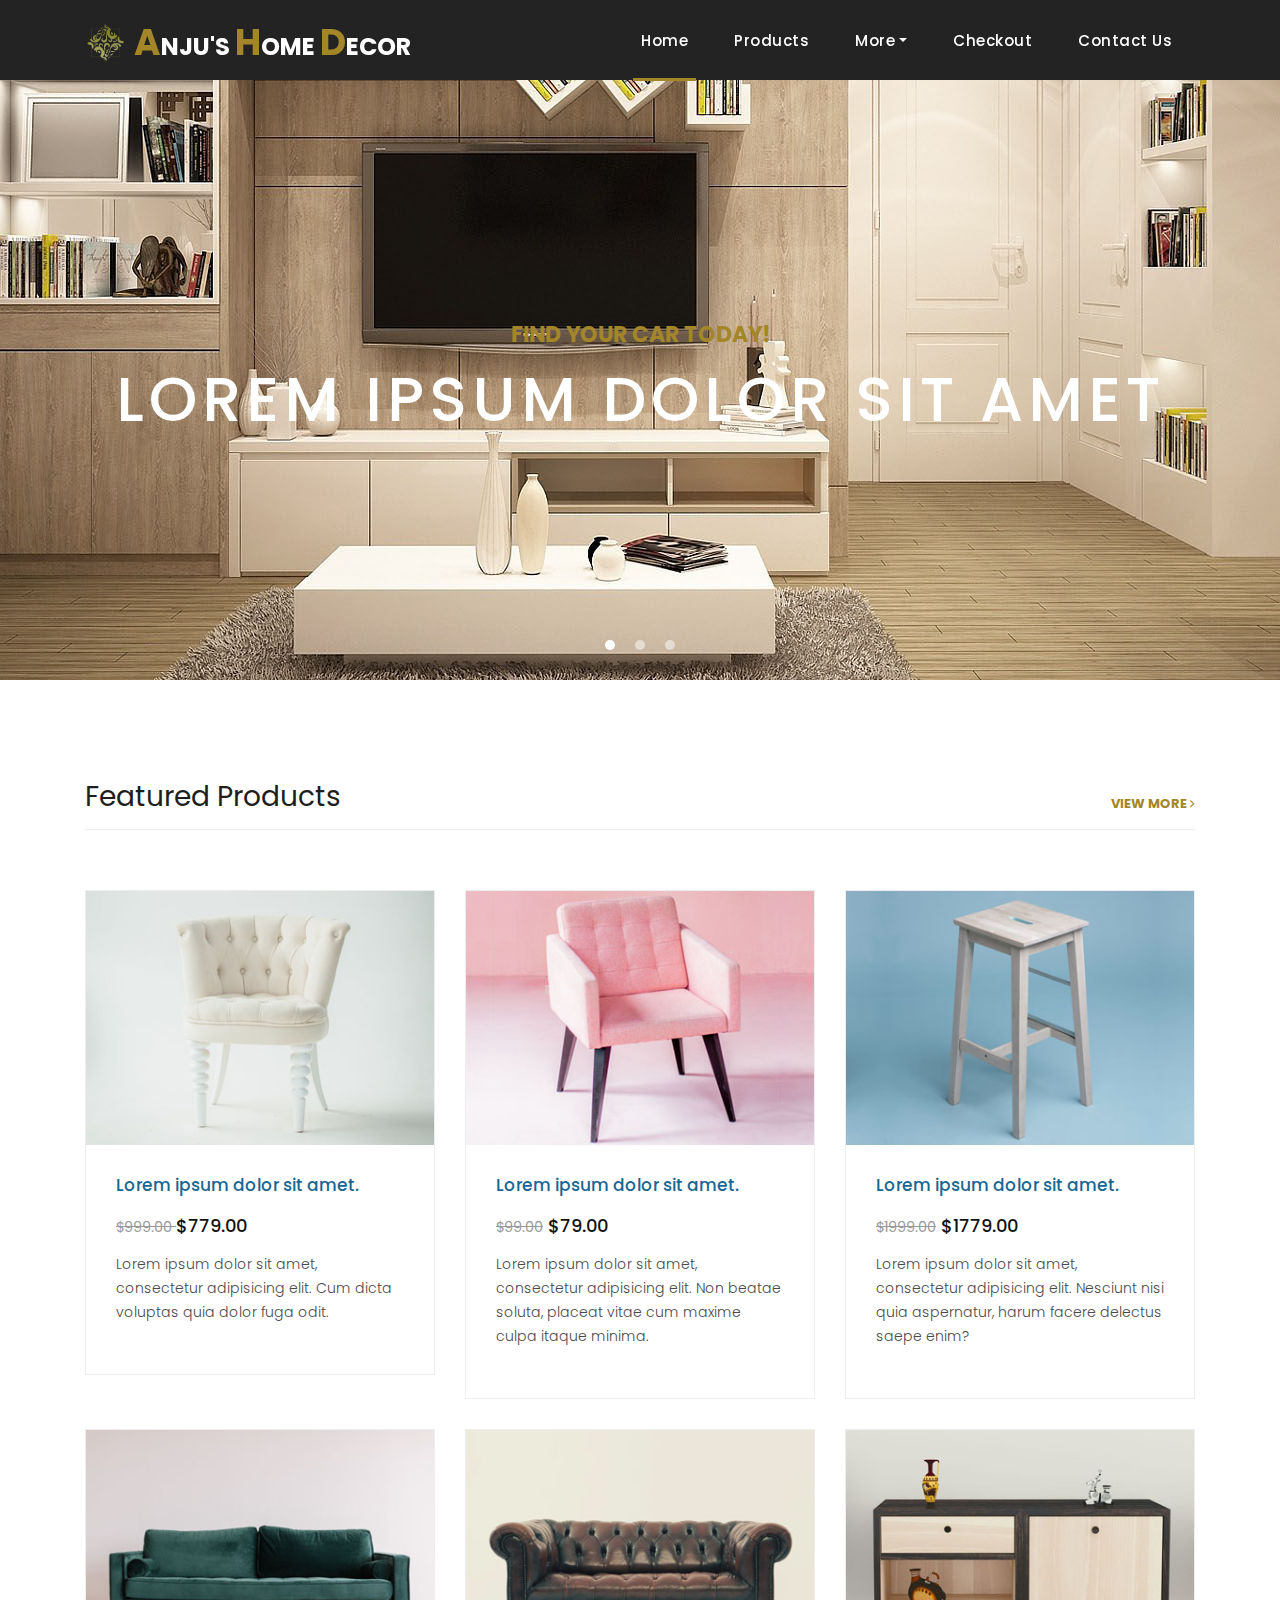
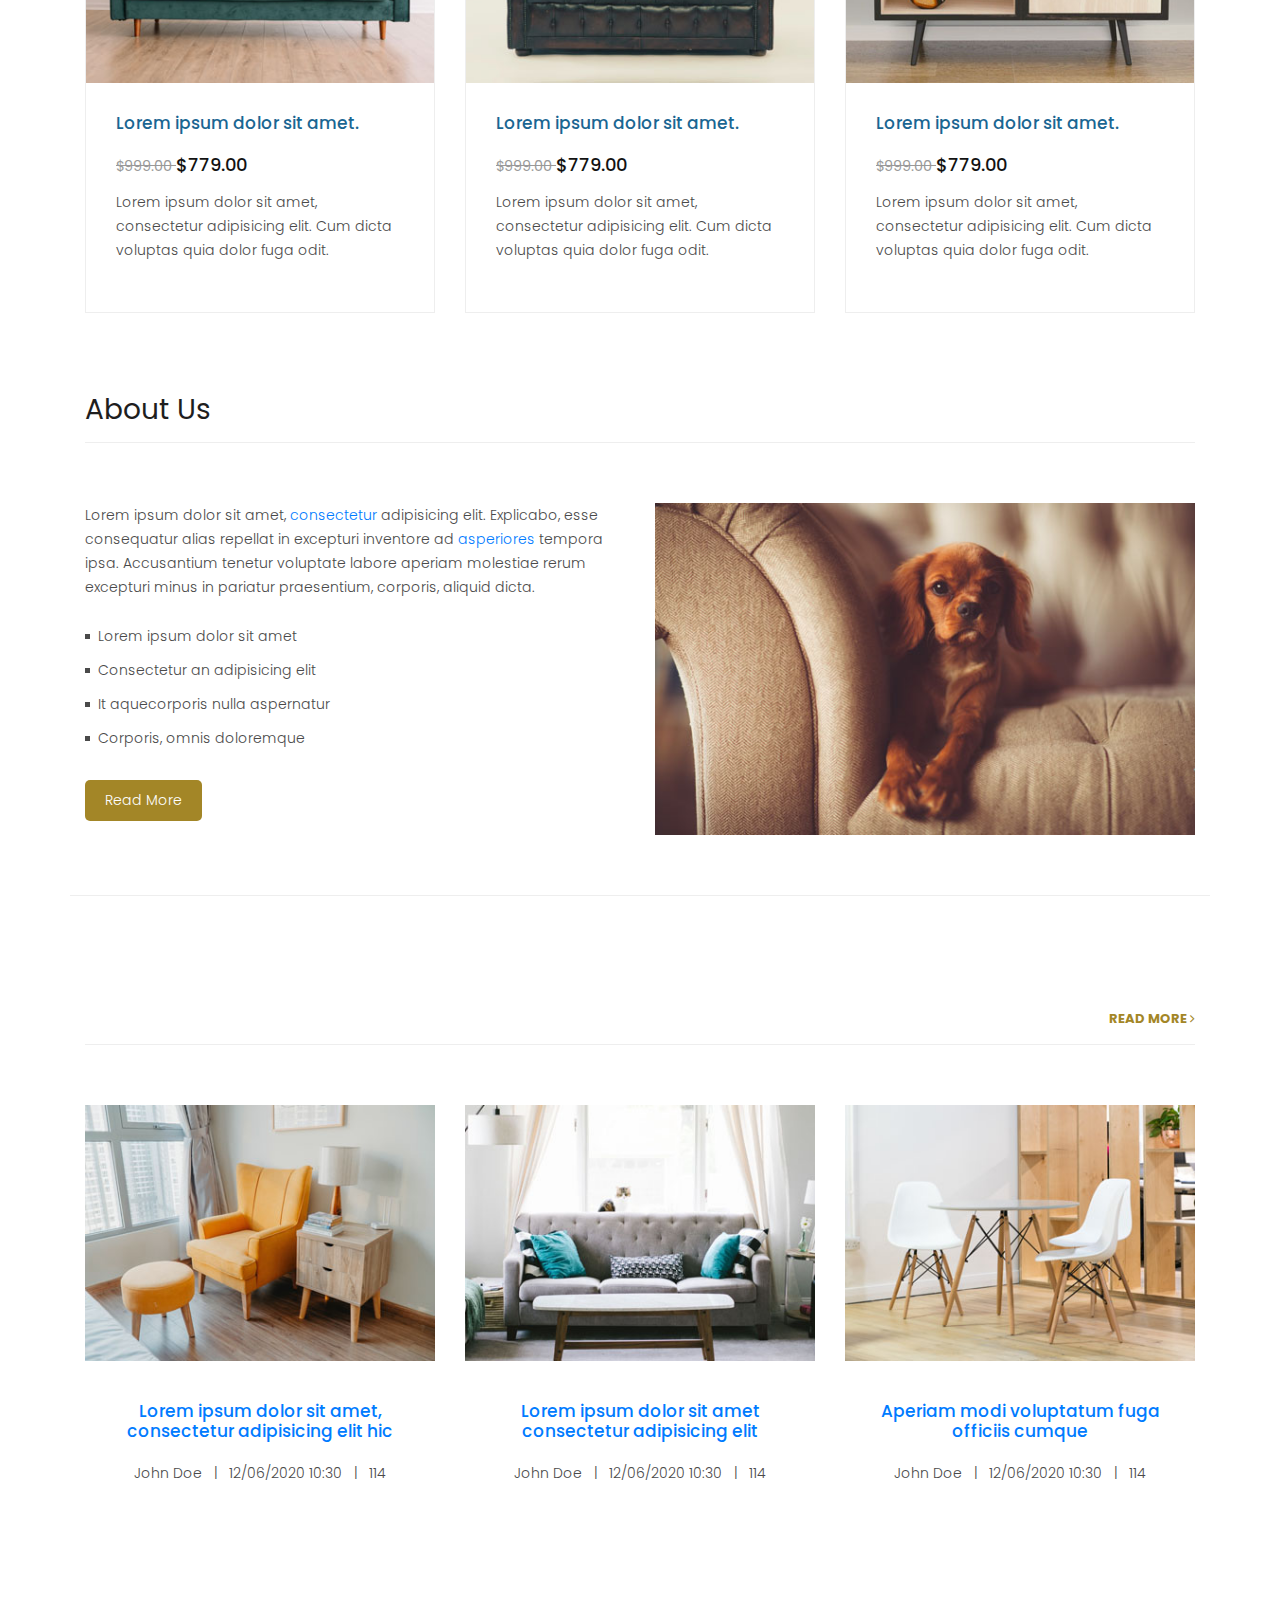
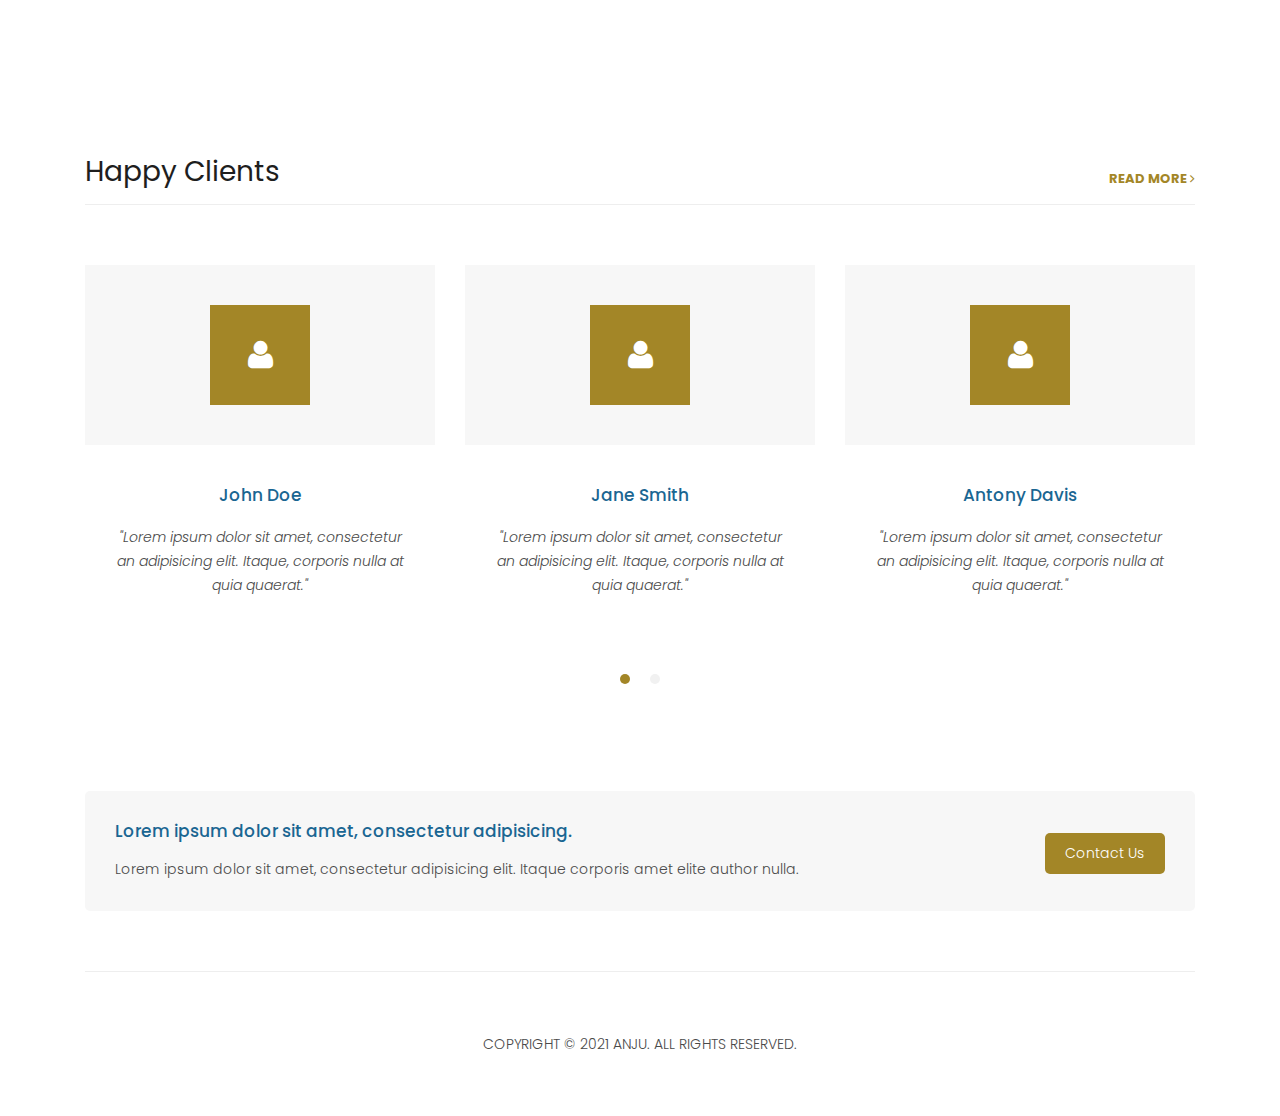
<file: index.html>
<!DOCTYPE html>
<html lang="en">

  <head>

    <meta charset="utf-8">
    <meta name="viewport" content="width=device-width, initial-scale=1, shrink-to-fit=no">
    <meta name="description" content="">
    <meta name="author" content="">
    <link rel="icon" href="./assets/images/logo.png">
    <link href="https://fonts.googleapis.com/css?family=Poppins:100,200,300,400,500,600,700,800,900&display=swap" rel="stylesheet">

    <title>AHD</title>

    <!-- Bootstrap core CSS -->
    <link href="vendor/bootstrap/css/bootstrap.min.css" rel="stylesheet">

    <!-- Additional CSS Files -->
    <link rel="stylesheet" href="assets/css/fontawesome.css">
    <link rel="stylesheet" href="assets/css/style.css">
    <link rel="stylesheet" href="assets/css/owl.css">

  </head>

  <body>

    <!-- ***** Preloader Start ***** -->
    <div id="preloader">
        <div class="jumper">
            <div></div>
            <div></div>
            <div></div>
        </div>
    </div>  
    <!-- ***** Preloader End ***** -->

    <!-- Header -->
    <header class="">
      <nav class="navbar navbar-expand-lg">
        <div class="container">
          <a class="navbar-brand" href="index.html">
            <h2 class="big-logo"><img src="./assets/images/logo.png" class="img-nav"><em> A</em>nju's <em>H</em>ome <em>D</em>ecor</h2>
            <h2 class="short-logo"><img src="./assets/images/logo.png" class="img-nav"><em> AHD</em></h2>
          </a>
          
          <button class="navbar-toggler" type="button" data-toggle="collapse" data-target="#navbarResponsive" aria-controls="navbarResponsive" aria-expanded="false" aria-label="Toggle navigation">
            <span class="navbar-toggler-icon"></span>
          </button>
          <div class="collapse navbar-collapse" id="navbarResponsive">
            <ul class="navbar-nav ml-auto">
                <li class="nav-item active">
                    <a class="nav-link" href="index.html">Home
                      <span class="sr-only">(current)</span>
                    </a>
                </li> 

                <li class="nav-item"><a class="nav-link" href="products.html">Products</a></li>

                <li class="nav-item dropdown">
                    <a class="nav-link dropdown-toggle" data-toggle="dropdown" href="#" role="button" aria-haspopup="true" aria-expanded="false">More</a>
                    
                    <div class="dropdown-menu">
                      <a class="dropdown-item" href="about-us.html">About Us</a>
                      <a class="dropdown-item" href="blog.html">Blog</a>
                      <a class="dropdown-item" href="testimonials.html">Testimonials</a>
                      <a class="dropdown-item" href="terms.html">Terms</a>
                    </div>
                </li>
                
                <li class="nav-item"><a class="nav-link" href="checkout.html">Checkout</a></li>

                <li class="nav-item"><a class="nav-link" href="contact.html">Contact Us</a></li>
            </ul>
          </div>
        </div>
      </nav>
    </header>

    <!-- Page Content -->
    <!-- Banner Starts Here -->
    <div class="banner header-text">
      <div class="owl-banner owl-carousel">
        <div class="banner-item-01">
          <div class="text-content">
            <h4>Find your car today!</h4>
            <h2>Lorem ipsum dolor sit amet</h2>
          </div>
        </div>
        <div class="banner-item-02">
          <div class="text-content">
            <h4>Fugiat Aspernatur</h4>
            <h2>Laboriosam reprehenderit ducimus</h2>
          </div>
        </div>
        <div class="banner-item-03">
          <div class="text-content">
            <h4>Saepe Omnis</h4>
            <h2>Quaerat suscipit unde minus dicta</h2>
          </div>
        </div>
      </div>
    </div>
    <!-- Banner Ends Here -->

    <div class="latest-products">
      <div class="container">
        <div class="row">
          <div class="col-md-12">
            <div class="section-heading">
              <h2>Featured Products</h2>
              <a href="products.html">view more <i class="fa fa-angle-right"></i></a>
            </div>
          </div>
          <div class="col-md-4">
            <div class="product-item">
              <a href="product-details.html"><img src="assets/images/product-1-370x270.jpg" alt=""></a>
              <div class="down-content">
                <a href="product-details.html"><h4>Lorem ipsum dolor sit amet.</h4></a>
                <h6><small><del>$999.00 </del></small> $779.00</h6>
                <p>Lorem ipsum dolor sit amet, consectetur adipisicing elit. Cum dicta voluptas quia dolor fuga odit.</p>
              </div>
            </div>
          </div>

          <div class="col-md-4">
            <div class="product-item">
              <a href="product-details.html"><img src="assets/images/product-2-370x270.jpg" alt=""></a>
              <div class="down-content">
                <a href="product-details.html"><h4>Lorem ipsum dolor sit amet.</h4></a>
                <h6><small><del>$99.00</del></small>  $79.00</h6>
                <p>Lorem ipsum dolor sit amet, consectetur adipisicing elit. Non beatae soluta, placeat vitae cum maxime culpa itaque minima.</p>
              </div>
            </div>
          </div>

          <div class="col-md-4">
            <div class="product-item">
              <a href="product-details.html"><img src="assets/images/product-3-370x270.jpg" alt=""></a>
              <div class="down-content">
                <a href="product-details.html"><h4>Lorem ipsum dolor sit amet.</h4></a>
                <h6><small><del>$1999.00</del></small>   $1779.00</h6>
                <p>Lorem ipsum dolor sit amet, consectetur adipisicing elit. Nesciunt nisi quia aspernatur, harum facere delectus saepe enim?</p>
              </div>
            </div>
          </div>

          <div class="col-md-4">
            <div class="product-item">
              <a href="product-details.html"><img src="assets/images/product-4-370x270.jpg" alt=""></a>
              <div class="down-content">
                <a href="product-details.html"><h4>Lorem ipsum dolor sit amet.</h4></a>
                <h6><small><del>$999.00 </del></small> $779.00</h6>
                <p>Lorem ipsum dolor sit amet, consectetur adipisicing elit. Cum dicta voluptas quia dolor fuga odit.</p>
              </div>
            </div>
          </div>

          <div class="col-md-4">
            <div class="product-item">
              <a href="product-details.html"><img src="assets/images/product-5-370x270.jpg" alt=""></a>
              <div class="down-content">
                <a href="product-details.html"><h4>Lorem ipsum dolor sit amet.</h4></a>
                <h6><small><del>$999.00 </del></small> $779.00</h6>
                <p>Lorem ipsum dolor sit amet, consectetur adipisicing elit. Cum dicta voluptas quia dolor fuga odit.</p>
              </div>
            </div>
          </div>

          <div class="col-md-4">
            <div class="product-item">
              <a href="product-details.html"><img src="assets/images/product-6-370x270.jpg" alt=""></a>
              <div class="down-content">
                <a href="product-details.html"><h4>Lorem ipsum dolor sit amet.</h4></a>
                <h6><small><del>$999.00 </del></small> $779.00</h6>
                <p>Lorem ipsum dolor sit amet, consectetur adipisicing elit. Cum dicta voluptas quia dolor fuga odit.</p>
              </div>
            </div>
          </div>
        </div>
      </div>
    </div>

    <div class="best-features">
      <div class="container">
        <div class="row">
          <div class="col-md-12">
            <div class="section-heading">
              <h2>About Us</h2>
            </div>
          </div>
          <div class="col-md-6">
            <div class="left-content">
              <p>Lorem ipsum dolor sit amet, <a href="#">consectetur</a> adipisicing elit. Explicabo, esse consequatur alias repellat in excepturi inventore ad <a href="#">asperiores</a> tempora ipsa. Accusantium tenetur voluptate labore aperiam molestiae rerum excepturi minus in pariatur praesentium, corporis, aliquid dicta.</p>
              <ul class="featured-list">
                <li><a href="#">Lorem ipsum dolor sit amet</a></li>
                <li><a href="#">Consectetur an adipisicing elit</a></li>
                <li><a href="#">It aquecorporis nulla aspernatur</a></li>
                <li><a href="#">Corporis, omnis doloremque</a></li>
              </ul>
              <a href="about-us.html" class="filled-button">Read More</a>
            </div>
          </div>
          <div class="col-md-6">
            <div class="right-image">
              <img src="assets/images/about-1-570x350.jpg" alt="">
            </div>
          </div>
        </div>
      </div>
    </div>

    <div class="services" style="background-image: url(assets/images/other-image-fullscren-1-1920x900.jpg);" >
      <div class="container">
        <div class="row">
          <div class="col-md-12">
            <div class="section-heading">
              <h2>Latest blog posts</h2>

              <a href="blog.html">read more <i class="fa fa-angle-right"></i></a>
            </div>
          </div>

          <div class="col-lg-4 col-md-6">
            <div class="service-item">
              <a href="#" class="services-item-image"><img src="assets/images/blog-1-370x270.jpg" class="img-fluid" alt=""></a>

              <div class="down-content">
                <h4><a href="#">Lorem ipsum dolor sit amet, consectetur adipisicing elit hic</a></h4>

                <p style="margin: 0;"> John Doe &nbsp;&nbsp;|&nbsp;&nbsp; 12/06/2020 10:30 &nbsp;&nbsp;|&nbsp;&nbsp; 114</p>
              </div>
            </div>
          </div>
          <div class="col-lg-4 col-md-6">
            <div class="service-item">
              <a href="#" class="services-item-image"><img src="assets/images/blog-2-370x270.jpg" class="img-fluid" alt=""></a>

              <div class="down-content">
                <h4><a href="#">Lorem ipsum dolor sit amet consectetur adipisicing elit</a></h4>

                <p style="margin: 0;"> John Doe &nbsp;&nbsp;|&nbsp;&nbsp; 12/06/2020 10:30 &nbsp;&nbsp;|&nbsp;&nbsp; 114</p>
              </div>
            </div>
          </div>
          <div class="col-lg-4 col-md-6">
            <div class="service-item">
              <a href="#" class="services-item-image"><img src="assets/images/blog-3-370x270.jpg" class="img-fluid" alt=""></a>

              <div class="down-content">
                <h4><a href="#">Aperiam modi voluptatum fuga officiis cumque</a></h4>

                <p style="margin: 0;"> John Doe &nbsp;&nbsp;|&nbsp;&nbsp; 12/06/2020 10:30 &nbsp;&nbsp;|&nbsp;&nbsp; 114</p>
              </div>
            </div>
          </div>
        </div>
      </div>
    </div>

    <div class="happy-clients">
      <div class="container">
        <div class="row">
          <div class="col-md-12">
            <div class="section-heading">
              <h2>Happy Clients</h2>

              <a href="testimonials.html">read more <i class="fa fa-angle-right"></i></a>
            </div>
          </div>
          <div class="col-md-12">
            <div class="owl-clients owl-carousel text-center">
              <div class="service-item">
                <div class="icon">
                  <i class="fa fa-user"></i>
                </div>
                <div class="down-content">
                  <h4>John Doe</h4>
                  <p class="n-m"><em>"Lorem ipsum dolor sit amet, consectetur an adipisicing elit. Itaque, corporis nulla at quia quaerat."</em></p>
                </div>
              </div>
              
              <div class="service-item">
                <div class="icon">
                  <i class="fa fa-user"></i>
                </div>
                <div class="down-content">
                  <h4>Jane Smith</h4>
                  <p class="n-m"><em>"Lorem ipsum dolor sit amet, consectetur an adipisicing elit. Itaque, corporis nulla at quia quaerat."</em></p>
                </div>
              </div>
              
              <div class="service-item">
                <div class="icon">
                  <i class="fa fa-user"></i>
                </div>
                <div class="down-content">
                  <h4>Antony Davis</h4>
                  <p class="n-m"><em>"Lorem ipsum dolor sit amet, consectetur an adipisicing elit. Itaque, corporis nulla at quia quaerat."</em></p>
                </div>
              </div>
              
              <div class="service-item">
                <div class="icon">
                  <i class="fa fa-user"></i>
                </div>
                <div class="down-content">
                  <h4>John Doe</h4>
                  <p class="n-m"><em>"Lorem ipsum dolor sit amet, consectetur an adipisicing elit. Itaque, corporis nulla at quia quaerat."</em></p>
                </div>
              </div>
              
              <div class="service-item">
                <div class="icon">
                  <i class="fa fa-user"></i>
                </div>
                <div class="down-content">
                  <h4>Jane Smith</h4>
                  <p class="n-m"><em>"Lorem ipsum dolor sit amet, consectetur an adipisicing elit. Itaque, corporis nulla at quia quaerat."</em></p>
                </div>
              </div>
              
              <div class="service-item">
                <div class="icon">
                  <i class="fa fa-user"></i>
                </div>
                <div class="down-content">
                  <h4>Antony Davis</h4>
                  <p class="n-m"><em>"Lorem ipsum dolor sit amet, consectetur an adipisicing elit. Itaque, corporis nulla at quia quaerat."</em></p>
                </div>
              </div>
            </div>
          </div>
        </div>
      </div>
    </div>


    <div class="call-to-action">
      <div class="container">
        <div class="row">
          <div class="col-md-12">
            <div class="inner-content">
              <div class="row">
                <div class="col-md-8">
                  <h4>Lorem ipsum dolor sit amet, consectetur adipisicing.</h4>
                  <p>Lorem ipsum dolor sit amet, consectetur adipisicing elit. Itaque corporis amet elite author nulla.</p>
                </div>
                <div class="col-lg-4 col-md-6 text-right">
                  <a href="contact.html" class="filled-button">Contact Us</a>
                </div>
              </div>
            </div>
          </div>
        </div>
      </div>
    </div>

    
    <footer>
      <div class="container">
        <div class="row">
          <div class="col-md-12">
            <div class="inner-content">
              <p>Copyright © 2021 Anju. All rights reserved.</p>
            </div>
          </div>
        </div>
      </div>
    </footer>


    <!-- Bootstrap core JavaScript -->
    <script src="vendor/jquery/jquery.min.js"></script>
    <script src="vendor/bootstrap/js/bootstrap.bundle.min.js"></script>


    <!-- Additional Scripts -->
    <script src="assets/js/custom.js"></script>
    <script src="assets/js/owl.js"></script>
  </body>
</html>
</file>
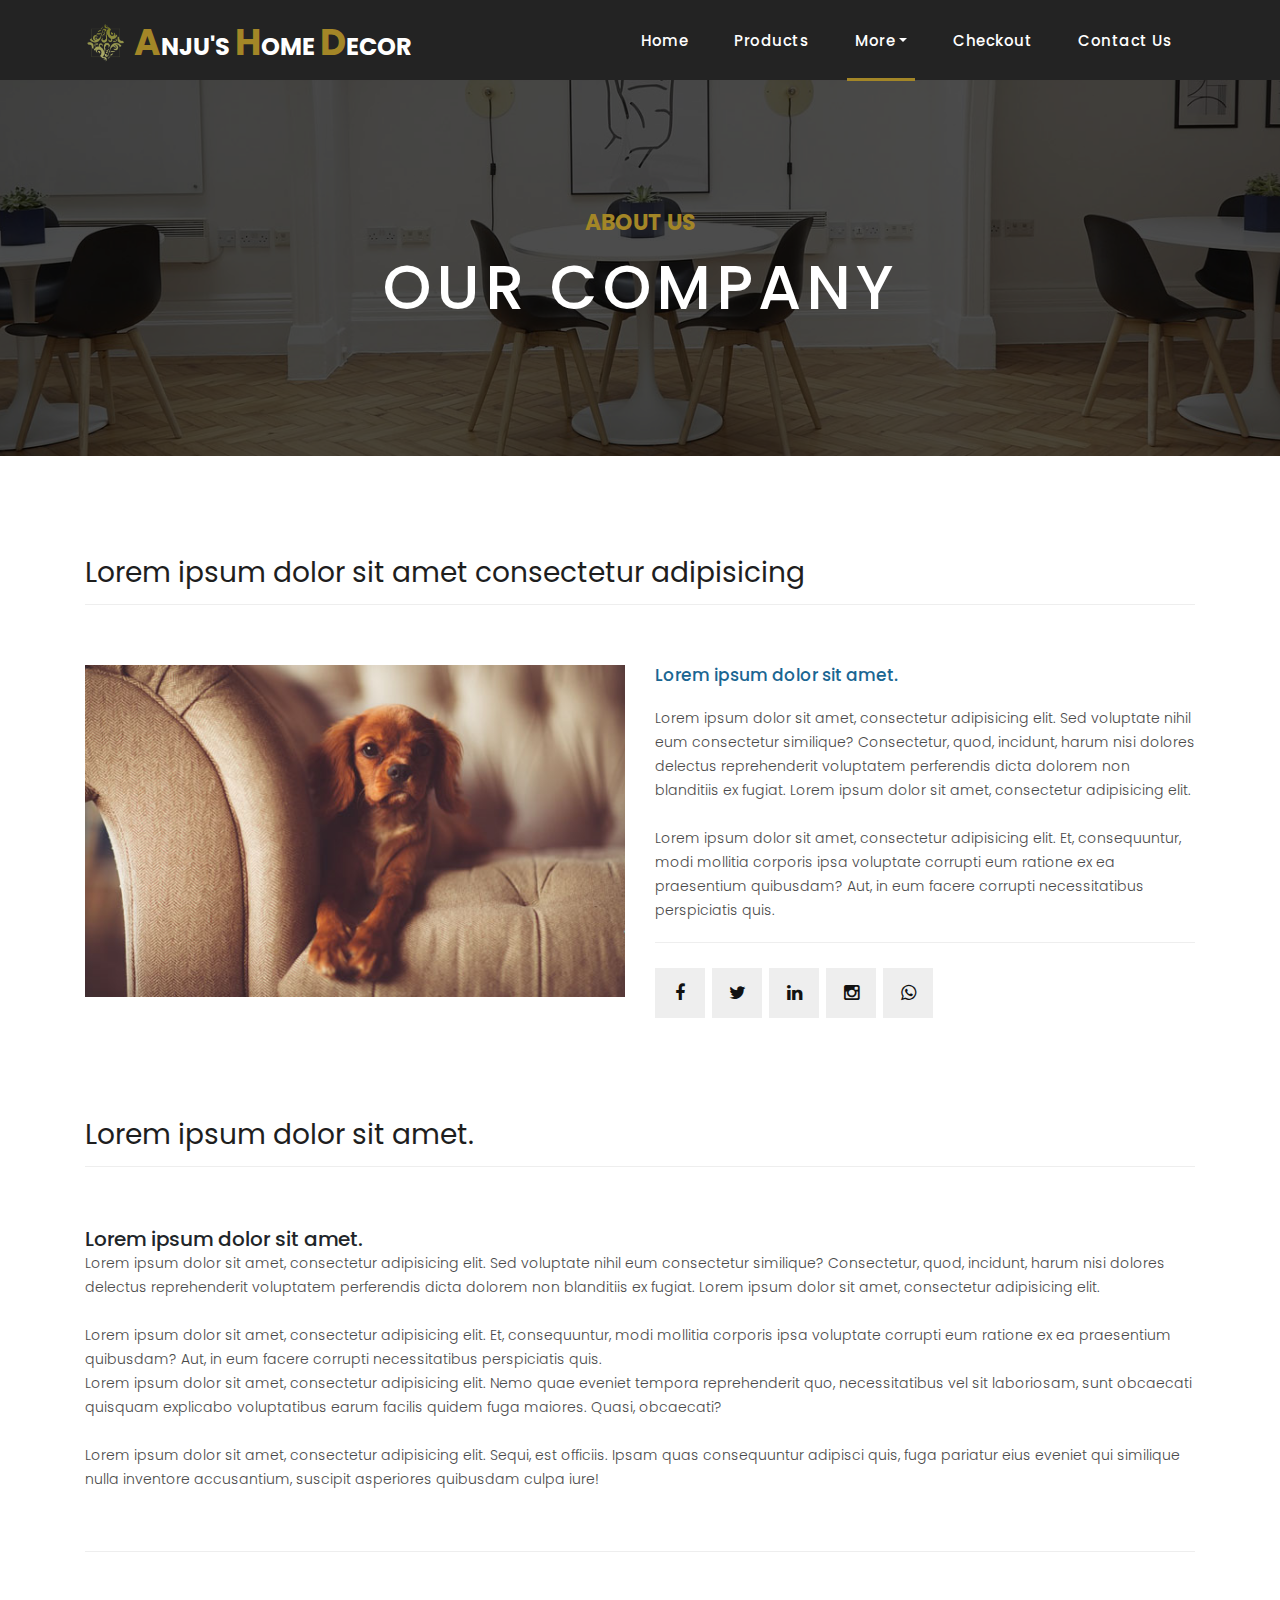
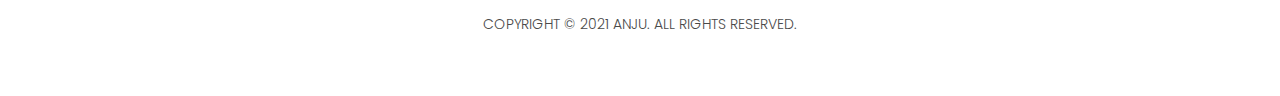
<file: about-us.html>
<!DOCTYPE html>
<html lang="en">

  <head>

    <meta charset="utf-8">
    <meta name="viewport" content="width=device-width, initial-scale=1, shrink-to-fit=no">
    <meta name="description" content="">
    <meta name="author" content="">
    <link rel="icon" href="./assets/images/logo.png">

    <link href="https://fonts.googleapis.com/css?family=Poppins:100,200,300,400,500,600,700,800,900&display=swap" rel="stylesheet">

    <title>AHD</title>

    <!-- Bootstrap core CSS -->
    <link href="vendor/bootstrap/css/bootstrap.min.css" rel="stylesheet">

    <!-- Additional CSS Files -->
    <link rel="stylesheet" href="assets/css/fontawesome.css">
    <link rel="stylesheet" href="assets/css/style.css">
    <link rel="stylesheet" href="assets/css/owl.css">

  </head>

  <body>

    <!-- ***** Preloader Start ***** -->
    <div id="preloader">
        <div class="jumper">
            <div></div>
            <div></div>
            <div></div>
        </div>
    </div>  
    <!-- ***** Preloader End ***** -->

    <!-- Header -->
    <header class="">
      <nav class="navbar navbar-expand-lg">
        <div class="container">
          <a class="navbar-brand" href="index.html">
            <h2 class="big-logo"><img src="./assets/images/logo.png" class="img-nav"><em> A</em>nju's <em>H</em>ome <em>D</em>ecor</h2>
            <h2 class="short-logo"><img src="./assets/images/logo.png" class="img-nav"><em> AHD</em></h2>
          </a>
          <button class="navbar-toggler" type="button" data-toggle="collapse" data-target="#navbarResponsive" aria-controls="navbarResponsive" aria-expanded="false" aria-label="Toggle navigation">
            <span class="navbar-toggler-icon"></span>
          </button>
          <div class="collapse navbar-collapse" id="navbarResponsive">
            <ul class="navbar-nav ml-auto">
                <li class="nav-item">
                    <a class="nav-link" href="index.html">Home
                      <span class="sr-only">(current)</span>
                    </a>
                </li> 

                <li class="nav-item"><a class="nav-link" href="products.html">Products</a></li>

                <li class="nav-item dropdown active">
                    <a class="nav-link dropdown-toggle" data-toggle="dropdown" href="#" role="button" aria-haspopup="true" aria-expanded="false">More</a>
                    
                    <div class="dropdown-menu">
                      <a class="dropdown-item active" href="about-us.html">About Us</a>
                      <a class="dropdown-item" href="blog.html">Blog</a>
                      <a class="dropdown-item" href="testimonials.html">Testimonials</a>
                      <a class="dropdown-item" href="terms.html">Terms</a>
                    </div>
                </li>
                
                <li class="nav-item"><a class="nav-link" href="checkout.html">Checkout</a></li>

                <li class="nav-item"><a class="nav-link" href="contact.html">Contact Us</a></li>
            </ul>
          </div>
        </div>
      </nav>
    </header>

    <!-- Page Content -->
    <div class="page-heading about-heading header-text" style="background-image: url(assets/images/heading-1-1920x500.jpg);">
      <div class="container">
        <div class="row">
          <div class="col-md-12">
            <div class="text-content">
              <h4>about us</h4>
              <h2>our company</h2>
            </div>
          </div>
        </div>
      </div>
    </div>


    <div class="best-features about-features">
      <div class="container">
        <div class="row">
          <div class="col-md-12">
            <div class="section-heading">
              <h2>Lorem ipsum dolor sit amet consectetur adipisicing</h2>
            </div>
          </div>
          <div class="col-md-6">
            <div class="right-image">
              <img src="assets/images/about-1-570x350.jpg" alt="">
            </div>
          </div>
          <div class="col-md-6">
            <div class="left-content">
              <h4>Lorem ipsum dolor sit amet.</h4>
              <p>Lorem ipsum dolor sit amet, consectetur adipisicing elit. Sed voluptate nihil eum consectetur similique? Consectetur, quod, incidunt, harum nisi dolores delectus reprehenderit voluptatem perferendis dicta dolorem non blanditiis ex fugiat. Lorem ipsum dolor sit amet, consectetur adipisicing elit.<br><br>Lorem ipsum dolor sit amet, consectetur adipisicing elit. Et, consequuntur, modi mollitia corporis ipsa voluptate corrupti eum ratione ex ea praesentium quibusdam? Aut, in eum facere corrupti necessitatibus perspiciatis quis.</p>
              <ul class="social-icons">
                <li><a href="#"><i class="fa fa-facebook"></i></a></li>
                <li><a href="#"><i class="fa fa-twitter"></i></a></li>
                <li><a href="#"><i class="fa fa-linkedin"></i></a></li>
                <li><a href="#"><i class="fa fa-instagram"></i></a></li>
                <li><a href="#"><i class="fa fa-whatsapp"></i></a></li>
              </ul>
            </div>
          </div>
        </div>
      </div>
    </div>

    
    <div class="team-members">
      <div class="container">
        <div class="row">
          <div class="col-md-12">
            <div class="section-heading">
              <h2>Lorem ipsum dolor sit amet.</h2>
            </div>

            <h5>Lorem ipsum dolor sit amet.</h5>

            <p>Lorem ipsum dolor sit amet, consectetur adipisicing elit. Sed voluptate nihil eum consectetur similique? Consectetur, quod, incidunt, harum nisi dolores delectus reprehenderit voluptatem perferendis dicta dolorem non blanditiis ex fugiat. Lorem ipsum dolor sit amet, consectetur adipisicing elit.<br><br>Lorem ipsum dolor sit amet, consectetur adipisicing elit. Et, consequuntur, modi mollitia corporis ipsa voluptate corrupti eum ratione ex ea praesentium quibusdam? Aut, in eum facere corrupti necessitatibus perspiciatis quis.</p>

            <p>Lorem ipsum dolor sit amet, consectetur adipisicing elit. Nemo quae eveniet tempora reprehenderit quo, necessitatibus vel sit laboriosam, sunt obcaecati quisquam explicabo voluptatibus earum facilis quidem fuga maiores. Quasi, obcaecati? <br><br> Lorem ipsum dolor sit amet, consectetur adipisicing elit. Sequi, est officiis. Ipsam quas consequuntur adipisci quis, fuga pariatur eius eveniet qui similique nulla inventore accusantium, suscipit asperiores quibusdam culpa iure!</p>
          </div>
        </div>
      </div>
    </div>

    <footer>
      <div class="container">
        <div class="row">
          <div class="col-md-12">
            <div class="inner-content">
              <p>Copyright © 2021 Anju. All rights reserved.</p>
            </div>
          </div>
        </div>
      </div>
    </footer>


    <!-- Bootstrap core JavaScript -->
    <script src="vendor/jquery/jquery.min.js"></script>
    <script src="vendor/bootstrap/js/bootstrap.bundle.min.js"></script>


    <!-- Additional Scripts -->
    <script src="assets/js/custom.js"></script>
    <script src="assets/js/owl.js"></script>
  </body>

</html>
</file>
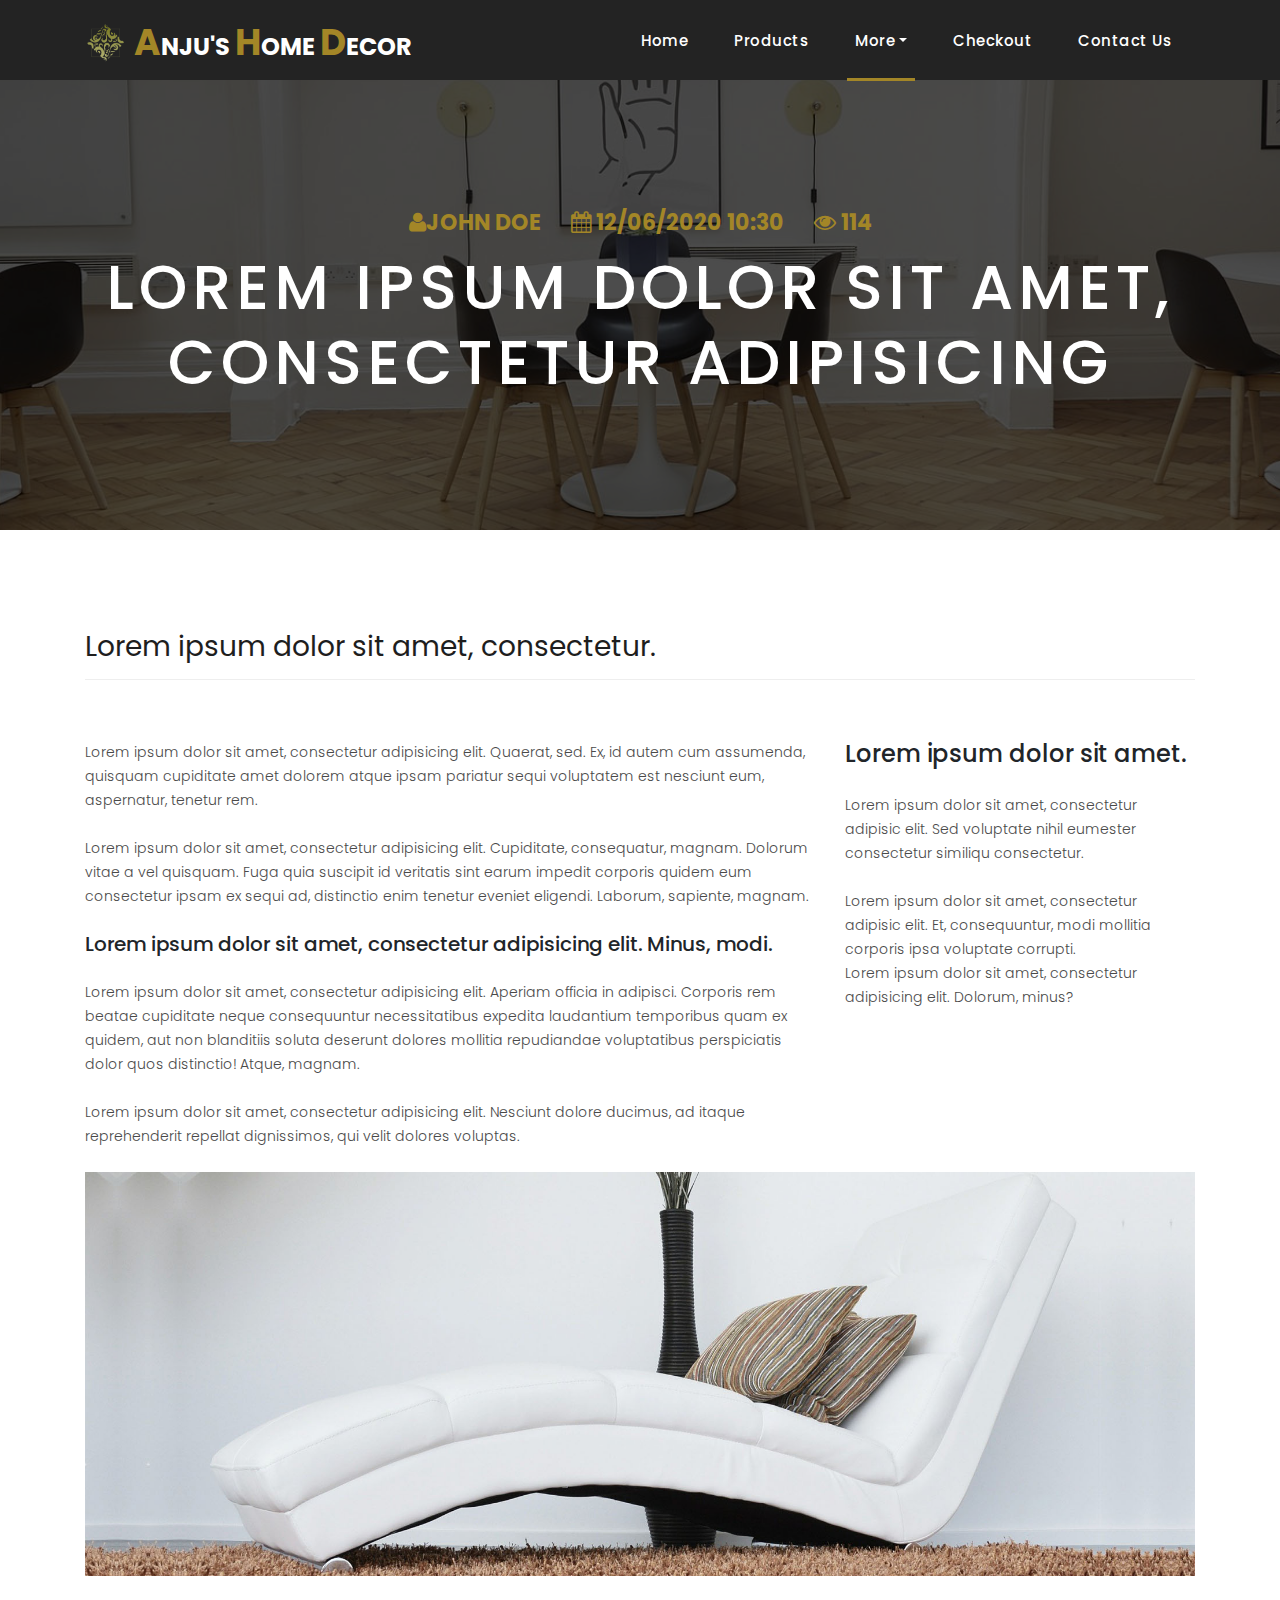
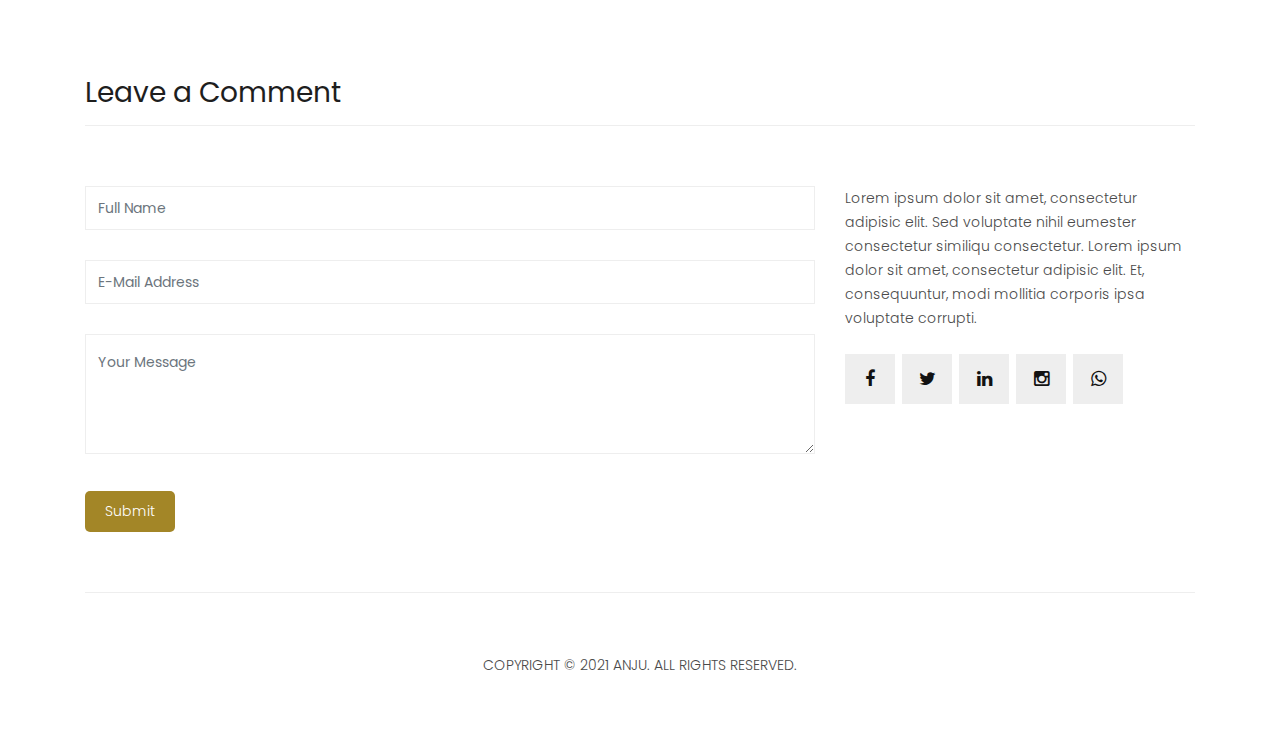
<file: blog-details.html>
<!DOCTYPE html>
<html lang="en">

  <head>

    <meta charset="utf-8">
    <meta name="viewport" content="width=device-width, initial-scale=1, shrink-to-fit=no">
    <meta name="description" content="">
    <meta name="author" content="">
    <link rel="icon" href="./assets/images/logo.png">

    <link href="https://fonts.googleapis.com/css?family=Poppins:100,200,300,400,500,600,700,800,900&display=swap" rel="stylesheet">

    <title>AHD</title>

    <!-- Bootstrap core CSS -->
    <link href="vendor/bootstrap/css/bootstrap.min.css" rel="stylesheet">

    <!-- Additional CSS Files -->
    <link rel="stylesheet" href="assets/css/fontawesome.css">
    <link rel="stylesheet" href="assets/css/style.css">
    <link rel="stylesheet" href="assets/css/owl.css">

  </head>

  <body>

    <!-- ***** Preloader Start ***** -->
    <div id="preloader">
        <div class="jumper">
            <div></div>
            <div></div>
            <div></div>
        </div>
    </div>  
    <!-- ***** Preloader End ***** -->

    <!-- Header -->
    <header class="">
      <nav class="navbar navbar-expand-lg">
        <div class="container">
          <a class="navbar-brand" href="index.html">
            <h2 class="big-logo"><img src="./assets/images/logo.png" class="img-nav"><em> A</em>nju's <em>H</em>ome <em>D</em>ecor</h2>
            <h2 class="short-logo"><img src="./assets/images/logo.png" class="img-nav"><em> AHD</em></h2>
          </a>
          <button class="navbar-toggler" type="button" data-toggle="collapse" data-target="#navbarResponsive" aria-controls="navbarResponsive" aria-expanded="false" aria-label="Toggle navigation">
            <span class="navbar-toggler-icon"></span>
          </button>
          <div class="collapse navbar-collapse" id="navbarResponsive">
            <ul class="navbar-nav ml-auto">
                <li class="nav-item">
                    <a class="nav-link" href="index.html">Home
                      <span class="sr-only">(current)</span>
                    </a>
                </li> 

                <li class="nav-item"><a class="nav-link" href="products.html">Products</a></li>

                <li class="nav-item dropdown active">
                    <a class="nav-link dropdown-toggle" data-toggle="dropdown" href="#" role="button" aria-haspopup="true" aria-expanded="false">More</a>
                    
                    <div class="dropdown-menu">
                      <a class="dropdown-item" href="about-us.html">About Us</a>
                      <a class="dropdown-item active" href="blog.html">Blog</a>
                      <a class="dropdown-item" href="testimonials.html">Testimonials</a>
                      <a class="dropdown-item" href="terms.html">Terms</a>
                    </div>
                </li>
                
                <li class="nav-item"><a class="nav-link" href="checkout.html">Checkout</a></li>

                <li class="nav-item"><a class="nav-link" href="contact.html">Contact Us</a></li>
            </ul>
          </div>
        </div>
      </nav>
    </header>

    <!-- Page Content -->
    <div class="page-heading about-heading header-text" style="background-image: url(assets/images/heading-6-1920x500.jpg);">
      <div class="container">
        <div class="row">
          <div class="col-md-12">
            <div class="text-content">
              <h4><i class="fa fa-user"></i>John Doe  &nbsp;&nbsp;&nbsp;&nbsp;  <i class="fa fa-calendar"></i> 12/06/2020 10:30   &nbsp;&nbsp;&nbsp;&nbsp; <i class="fa fa-eye"></i> 114</h4>
              <h2>Lorem ipsum dolor sit amet, consectetur adipisicing</h2>
            </div>
          </div>
        </div>
      </div>
    </div>

    <div class="products">
      <div class="container">
        <div class="row">
            <div class="col-md-12">
              <div class="section-heading">
                <h2>Lorem ipsum dolor sit amet, consectetur.</h2>
              </div>
            </div>

            <div class="col-md-8">
                <p>Lorem ipsum dolor sit amet, consectetur adipisicing elit. Quaerat, sed. Ex, id autem cum assumenda, quisquam cupiditate amet dolorem atque ipsam pariatur sequi voluptatem est nesciunt eum, aspernatur, tenetur rem. <br>

                <br>

                Lorem ipsum dolor sit amet, consectetur adipisicing elit. Cupiditate, consequatur, magnam. Dolorum vitae a vel quisquam. Fuga quia suscipit id veritatis sint earum impedit corporis quidem eum consectetur ipsam ex sequi ad, distinctio enim tenetur eveniet eligendi. Laborum, sapiente, magnam.</p>

                <br>

                <h5>Lorem ipsum dolor sit amet, consectetur adipisicing elit. Minus, modi.</h5>

                <br>

                <p>Lorem ipsum dolor sit amet, consectetur adipisicing elit. Aperiam officia in adipisci. Corporis rem beatae cupiditate neque consequuntur necessitatibus expedita laudantium temporibus quam ex quidem, aut non blanditiis soluta deserunt dolores mollitia repudiandae voluptatibus perspiciatis dolor quos distinctio! Atque, magnam. <br>

                <br>
                Lorem ipsum dolor sit amet, consectetur adipisicing elit. Nesciunt dolore ducimus, ad itaque reprehenderit repellat dignissimos, qui velit dolores voluptas.</p>
            </div>

            <div class="col-md-4">
              <div class="left-content">
                <h4>Lorem ipsum dolor sit amet.</h4>

                <br>
                
                <p>Lorem ipsum dolor sit amet, consectetur adipisic elit. Sed voluptate nihil eumester consectetur similiqu consectetur.<br><br>Lorem ipsum dolor sit amet, consectetur adipisic elit. Et, consequuntur, modi mollitia corporis ipsa voluptate corrupti.</p>
                
                <p>Lorem ipsum dolor sit amet, consectetur adipisicing elit. Dolorum, minus?</p>
              </div>
            </div>
        </div>

        <br>
        
        <div>
          <img src="assets/images/blog-image-fullscren-1-1920x700.jpg" class="img-fluid" alt="">
        </div>
      </div>
    </div>

    <div class="send-message">
      <div class="container">
        <div class="row">
          <div class="col-md-12">
            <div class="section-heading">
              <h2>Leave a Comment</h2>
            </div>
          </div>
          <div class="col-md-8">
            <div class="contact-form">
              <form id="contact" action="" method="post">
                <div class="row">
                  <div class="col-lg-12 col-md-12 col-sm-12">
                    <fieldset>
                      <input name="name" type="text" class="form-control" id="name" placeholder="Full Name" required="">
                    </fieldset>
                  </div>
                  <div class="col-lg-12 col-md-12 col-sm-12">
                    <fieldset>
                      <input name="email" type="text" class="form-control" id="email" placeholder="E-Mail Address" required="">
                    </fieldset>
                  </div>
                  <div class="col-lg-12">
                    <fieldset>
                      <textarea name="message" rows="6" class="form-control" id="message" placeholder="Your Message" required=""></textarea>
                    </fieldset>
                  </div>
                  <div class="col-lg-12">
                    <fieldset>
                      <button type="submit" id="form-submit" class="filled-button">Submit</button>
                    </fieldset>
                  </div>
                </div>
              </form>
            </div>
          </div>

          <div class="col-md-4">
              <div class="left-content">

                <p>Lorem ipsum dolor sit amet, consectetur adipisic elit. Sed voluptate nihil eumester consectetur similiqu consectetur. Lorem ipsum dolor sit amet, consectetur adipisic elit. Et, consequuntur, modi mollitia corporis ipsa voluptate corrupti.</p>

                <br> 

                <ul class="social-icons">
                  <li><a href="#"><i class="fa fa-facebook"></i></a></li>
                  <li><a href="#"><i class="fa fa-twitter"></i></a></li>
                  <li><a href="#"><i class="fa fa-linkedin"></i></a></li>
                  <li><a href="#"><i class="fa fa-instagram"></i></a></li>
                  <li><a href="#"><i class="fa fa-whatsapp"></i></a></li>
                </ul>
              </div>
            </div>
        </div>
      </div>
    </div>

    <footer>
      <div class="container">
        <div class="row">
          <div class="col-md-12">
            <div class="inner-content">
              <p>Copyright © 2021 Anju. All rights reserved.</p>
            </div>
          </div>
        </div>
      </div>
    </footer>

    <!-- Modal -->
    <div class="modal fade" id="exampleModal" tabindex="-1" role="dialog" aria-labelledby="exampleModalLabel" aria-hidden="true">
      <div class="modal-dialog modal-lg" role="document">
        <div class="modal-content">
          <div class="modal-header">
            <h5 class="modal-title" id="exampleModalLabel">Book Now</h5>
            <button type="button" class="close" data-dismiss="modal" aria-label="Close">
              <span aria-hidden="true">&times;</span>
            </button>
          </div>
          <div class="modal-body">
            <div class="contact-form">
              <form action="#" id="contact">
                  <div class="row">
                       <div class="col-md-6">
                          <fieldset>
                            <input type="text" class="form-control" placeholder="Pick-up location" required="">
                          </fieldset>
                       </div>

                       <div class="col-md-6">
                          <fieldset>
                            <input type="text" class="form-control" placeholder="Return location" required="">
                          </fieldset>
                       </div>
                  </div>

                  <div class="row">
                       <div class="col-md-6">
                          <fieldset>
                            <input type="text" class="form-control" placeholder="Pick-up date/time" required="">
                          </fieldset>
                       </div>

                       <div class="col-md-6">
                          <fieldset>
                            <input type="text" class="form-control" placeholder="Return date/time" required="">
                          </fieldset>
                       </div>
                  </div>
                  <input type="text" class="form-control" placeholder="Enter full name" required="">

                  <div class="row">
                       <div class="col-md-6">
                          <fieldset>
                            <input type="text" class="form-control" placeholder="Enter email address" required="">
                          </fieldset>
                       </div>

                       <div class="col-md-6">
                          <fieldset>
                            <input type="text" class="form-control" placeholder="Enter phone" required="">
                          </fieldset>
                       </div>
                  </div>
              </form>
           </div>
          </div>
          <div class="modal-footer">
            <button type="button" class="btn btn-secondary" data-dismiss="modal">Cancel</button>
            <button type="button" class="btn btn-primary">Book Now</button>
          </div>
        </div>
      </div>
    </div>


    <!-- Bootstrap core JavaScript -->
    <script src="vendor/jquery/jquery.min.js"></script>
    <script src="vendor/bootstrap/js/bootstrap.bundle.min.js"></script>


    <!-- Additional Scripts -->
    <script src="assets/js/custom.js"></script>
    <script src="assets/js/owl.js"></script>
  </body>

</html>
</file>
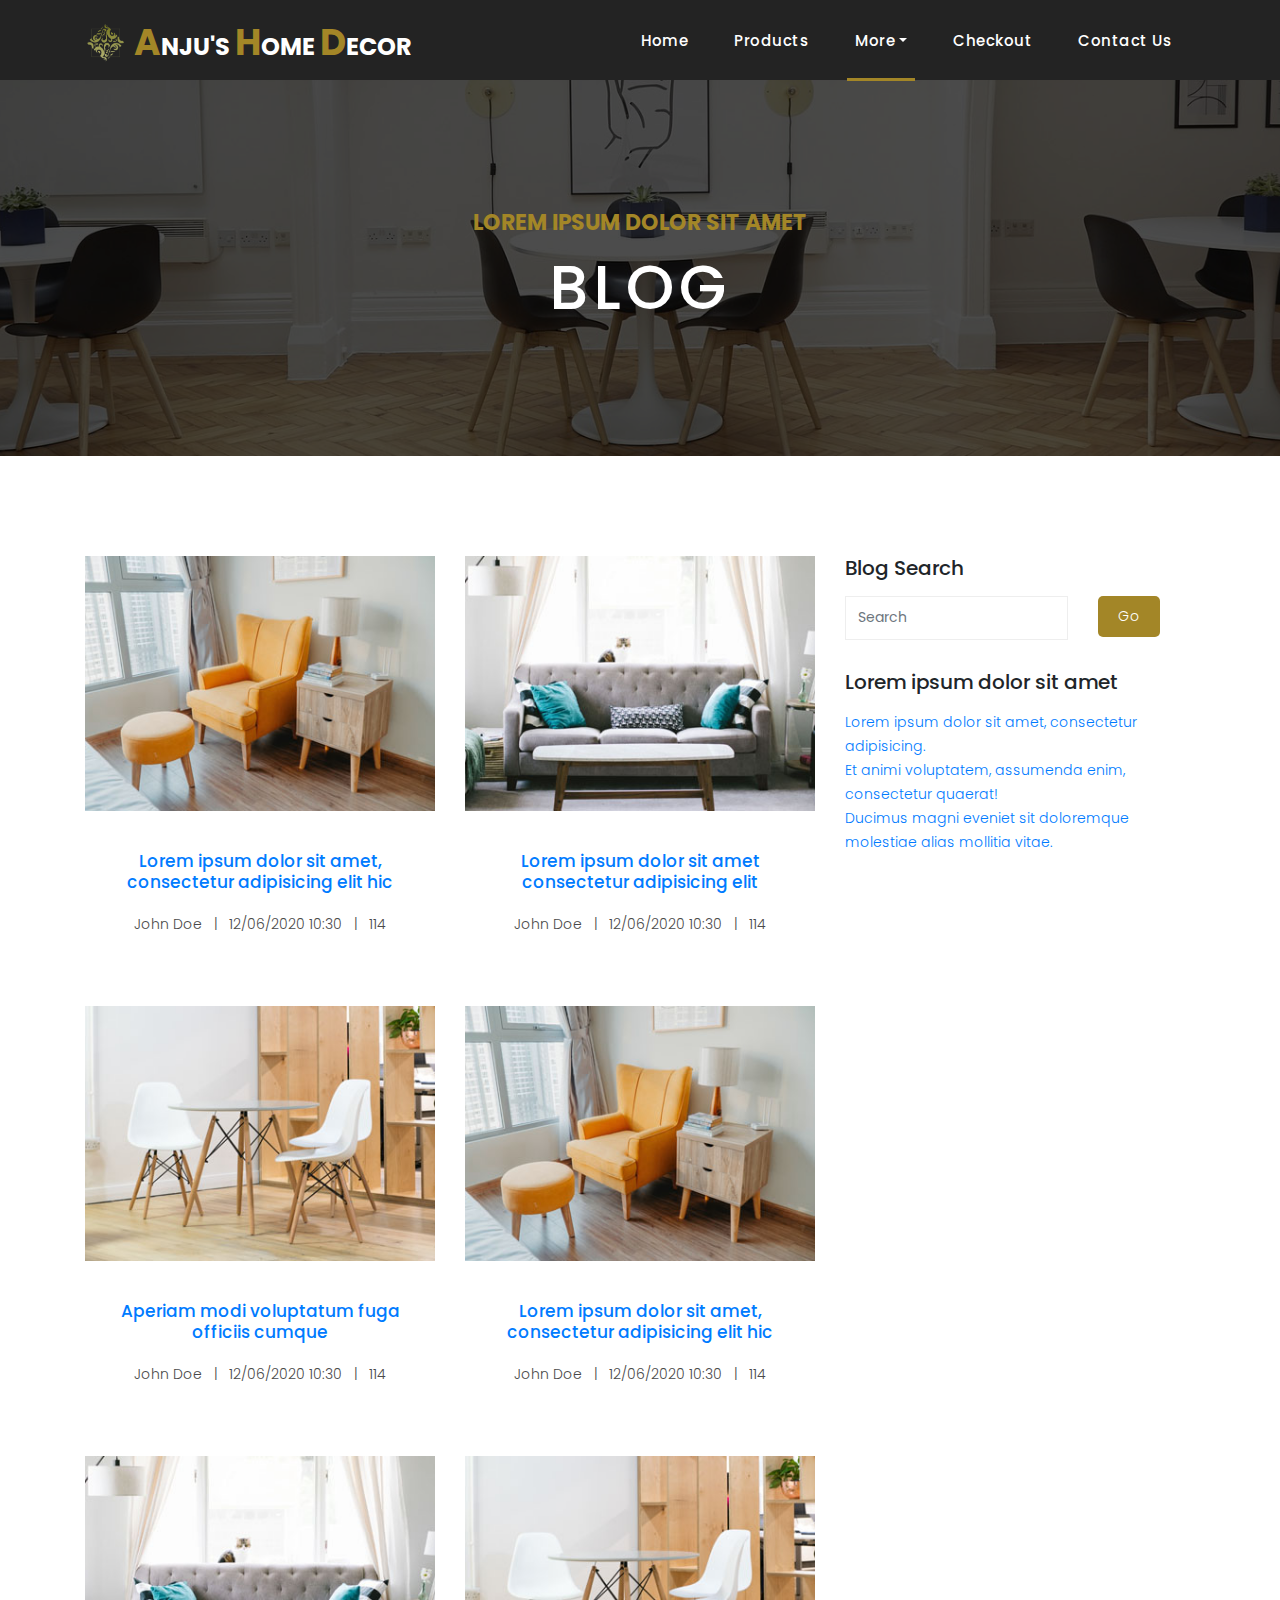
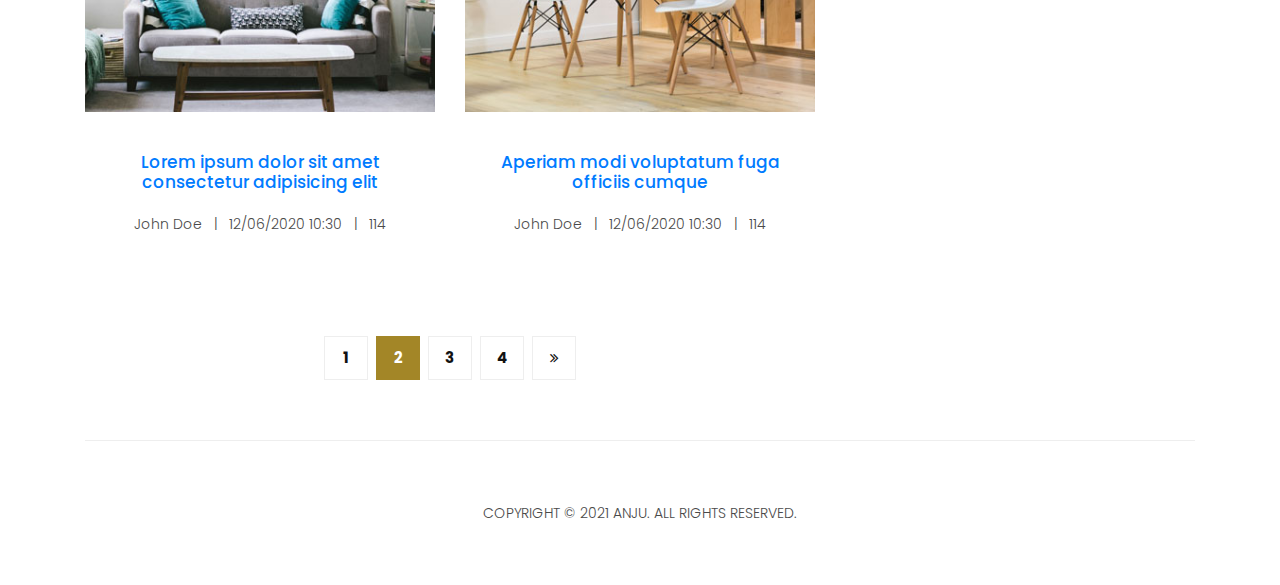
<file: blog.html>
<!DOCTYPE html>
<html lang="en">

  <head>

    <meta charset="utf-8">
    <meta name="viewport" content="width=device-width, initial-scale=1, shrink-to-fit=no">
    <meta name="description" content="">
    <meta name="author" content="">
    <link rel="icon" href="./assets/images/logo.png">

    <link href="https://fonts.googleapis.com/css?family=Poppins:100,200,300,400,500,600,700,800,900&display=swap" rel="stylesheet">

    <title>AHD</title>

    <!-- Bootstrap core CSS -->
    <link href="vendor/bootstrap/css/bootstrap.min.css" rel="stylesheet">

    <!-- Additional CSS Files -->
    <link rel="stylesheet" href="assets/css/fontawesome.css">
    <link rel="stylesheet" href="assets/css/style.css">
    <link rel="stylesheet" href="assets/css/owl.css">

  </head>

  <body>

    <!-- ***** Preloader Start ***** -->
    <div id="preloader">
        <div class="jumper">
            <div></div>
            <div></div>
            <div></div>
        </div>
    </div>  
    <!-- ***** Preloader End ***** -->

    <!-- Header -->
    <header class="">
      <nav class="navbar navbar-expand-lg">
        <div class="container">
          <a class="navbar-brand" href="index.html">
            <h2 class="big-logo"><img src="./assets/images/logo.png" class="img-nav"><em> A</em>nju's <em>H</em>ome <em>D</em>ecor</h2>
            <h2 class="short-logo"><img src="./assets/images/logo.png" class="img-nav"><em> AHD</em></h2>
          </a>
          <button class="navbar-toggler" type="button" data-toggle="collapse" data-target="#navbarResponsive" aria-controls="navbarResponsive" aria-expanded="false" aria-label="Toggle navigation">
            <span class="navbar-toggler-icon"></span>
          </button>
          <div class="collapse navbar-collapse" id="navbarResponsive">
            <ul class="navbar-nav ml-auto">
                <li class="nav-item">
                    <a class="nav-link" href="index.html">Home
                      <span class="sr-only">(current)</span>
                    </a>
                </li> 

                <li class="nav-item"><a class="nav-link" href="products.html">Products</a></li>

                <li class="nav-item dropdown active">
                    <a class="nav-link dropdown-toggle" data-toggle="dropdown" href="#" role="button" aria-haspopup="true" aria-expanded="false">More</a>
                    
                    <div class="dropdown-menu">
                      <a class="dropdown-item" href="about-us.html">About Us</a>
                      <a class="dropdown-item active" href="blog.html">Blog</a>
                      <a class="dropdown-item" href="testimonials.html">Testimonials</a>
                      <a class="dropdown-item" href="terms.html">Terms</a>
                    </div>
                </li>
                
                <li class="nav-item"><a class="nav-link" href="checkout.html">Checkout</a></li>

                <li class="nav-item"><a class="nav-link" href="contact.html">Contact Us</a></li>
            </ul>
          </div>
        </div>
      </nav>
    </header>

    <!-- Page Content -->
    <div class="page-heading about-heading header-text" style="background-image: url(assets/images/heading-6-1920x500.jpg);">
      <div class="container">
        <div class="row">
          <div class="col-md-12">
            <div class="text-content">
              <h4>Lorem ipsum dolor sit amet</h4>
              <h2>Blog</h2>
            </div>
          </div>
        </div>
      </div>
    </div>

    <div class="products">
      <div class="container">
        <div class="row">
          <div class="col-md-8">
            <div class="row">
              <div class="col-md-6">
                <div class="service-item">
                  <a href="blog-details.html" class="services-item-image"><img src="assets/images/blog-1-370x270.jpg" class="img-fluid" alt=""></a>

                  <div class="down-content">
                    <h4><a href="blog-details.html">Lorem ipsum dolor sit amet, consectetur adipisicing elit hic</a></h4>

                    <p style="margin: 0;"> John Doe &nbsp;&nbsp;|&nbsp;&nbsp; 12/06/2020 10:30 &nbsp;&nbsp;|&nbsp;&nbsp; 114</p>
                  </div>
                </div>
              </div>
              <div class="col-md-6">
                <div class="service-item">
                  <a href="blog-details.html" class="services-item-image"><img src="assets/images/blog-2-370x270.jpg" class="img-fluid" alt=""></a>

                  <div class="down-content">
                    <h4><a href="blog-details.html">Lorem ipsum dolor sit amet consectetur adipisicing elit</a></h4>

                    <p style="margin: 0;"> John Doe &nbsp;&nbsp;|&nbsp;&nbsp; 12/06/2020 10:30 &nbsp;&nbsp;|&nbsp;&nbsp; 114</p>
                  </div>
                </div>
              </div>
              <div class="col-md-6">
                <div class="service-item">
                  <a href="blog-details.html" class="services-item-image"><img src="assets/images/blog-3-370x270.jpg" class="img-fluid" alt=""></a>

                  <div class="down-content">
                    <h4><a href="blog-details.html">Aperiam modi voluptatum fuga officiis cumque</a></h4>

                    <p style="margin: 0;"> John Doe &nbsp;&nbsp;|&nbsp;&nbsp; 12/06/2020 10:30 &nbsp;&nbsp;|&nbsp;&nbsp; 114</p>
                  </div>
                </div>
              </div>

              <div class="col-md-6">
                <div class="service-item">
                  <a href="blog-details.html" class="services-item-image"><img src="assets/images/blog-4-370x270.jpg" class="img-fluid" alt=""></a>

                  <div class="down-content">
                    <h4><a href="blog-details.html">Lorem ipsum dolor sit amet, consectetur adipisicing elit hic</a></h4>

                    <p style="margin: 0;"> John Doe &nbsp;&nbsp;|&nbsp;&nbsp; 12/06/2020 10:30 &nbsp;&nbsp;|&nbsp;&nbsp; 114</p>
                  </div>
                </div>
              </div>
              <div class="col-md-6">
                <div class="service-item">
                  <a href="blog-details.html" class="services-item-image"><img src="assets/images/blog-5-370x270.jpg" class="img-fluid" alt=""></a>

                  <div class="down-content">
                    <h4><a href="blog-details.html">Lorem ipsum dolor sit amet consectetur adipisicing elit</a></h4>

                    <p style="margin: 0;"> John Doe &nbsp;&nbsp;|&nbsp;&nbsp; 12/06/2020 10:30 &nbsp;&nbsp;|&nbsp;&nbsp; 114</p>
                  </div>
                </div>
              </div>
              <div class="col-md-6">
                <div class="service-item">
                  <a href="blog-details.html" class="services-item-image"><img src="assets/images/blog-6-370x270.jpg" class="img-fluid" alt=""></a>

                  <div class="down-content">
                    <h4><a href="blog-details.html">Aperiam modi voluptatum fuga officiis cumque</a></h4>

                    <p style="margin: 0;"> John Doe &nbsp;&nbsp;|&nbsp;&nbsp; 12/06/2020 10:30 &nbsp;&nbsp;|&nbsp;&nbsp; 114</p>
                  </div>
                </div>
              </div>

              <div class="col-md-12">
                <ul class="pages">
                  <li><a href="#">1</a></li>
                  <li class="active"><a href="#">2</a></li>
                  <li><a href="#">3</a></li>
                  <li><a href="#">4</a></li>
                  <li><a href="#"><i class="fa fa-angle-double-right"></i></a></li>
                </ul>
              </div>
            </div>
          </div>

          <div class="col-md-4">
            <div class="contact-form">
              <div class="form-group">
                <h5>Blog Search</h5>
              </div>

              <div class="row">
                <div class="col-8">
                  <input type="text" class="form-control" placeholder="Search" aria-label="Search" aria-describedby="basic-addon2">
                </div>

                <div class="col-4">
                  <button class="filled-button" type="button">Go</button>
                </div>
              </div>
            </div>

            <div class="form-group">
              <h5>Lorem ipsum dolor sit amet</h5>
            </div>

            <p><a href="blog-details.html">Lorem ipsum dolor sit amet, consectetur adipisicing.</a></p>
            <p><a href="blog-details.html">Et animi voluptatem, assumenda enim, consectetur quaerat!</a></p>
            <p><a href="blog-details.html">Ducimus magni eveniet sit doloremque molestiae alias mollitia vitae.</a></p>
          </div>
        </div>
      </div>
    </div>

    <footer>
      <div class="container">
        <div class="row">
          <div class="col-md-12">
            <div class="inner-content">
              <p>Copyright © 2021 Anju. All rights reserved.</p>
            </div>
          </div>
        </div>
      </div>
    </footer>

    <!-- Modal -->
    <div class="modal fade" id="exampleModal" tabindex="-1" role="dialog" aria-labelledby="exampleModalLabel" aria-hidden="true">
      <div class="modal-dialog modal-lg" role="document">
        <div class="modal-content">
          <div class="modal-header">
            <h5 class="modal-title" id="exampleModalLabel">Book Now</h5>
            <button type="button" class="close" data-dismiss="modal" aria-label="Close">
              <span aria-hidden="true">&times;</span>
            </button>
          </div>
          <div class="modal-body">
            <div class="contact-form">
              <form action="#" id="contact">
                  <div class="row">
                       <div class="col-md-6">
                          <fieldset>
                            <input type="text" class="form-control" placeholder="Pick-up location" required="">
                          </fieldset>
                       </div>

                       <div class="col-md-6">
                          <fieldset>
                            <input type="text" class="form-control" placeholder="Return location" required="">
                          </fieldset>
                       </div>
                  </div>

                  <div class="row">
                       <div class="col-md-6">
                          <fieldset>
                            <input type="text" class="form-control" placeholder="Pick-up date/time" required="">
                          </fieldset>
                       </div>

                       <div class="col-md-6">
                          <fieldset>
                            <input type="text" class="form-control" placeholder="Return date/time" required="">
                          </fieldset>
                       </div>
                  </div>
                  <input type="text" class="form-control" placeholder="Enter full name" required="">

                  <div class="row">
                       <div class="col-md-6">
                          <fieldset>
                            <input type="text" class="form-control" placeholder="Enter email address" required="">
                          </fieldset>
                       </div>

                       <div class="col-md-6">
                          <fieldset>
                            <input type="text" class="form-control" placeholder="Enter phone" required="">
                          </fieldset>
                       </div>
                  </div>
              </form>
           </div>
          </div>
          <div class="modal-footer">
            <button type="button" class="btn btn-secondary" data-dismiss="modal">Cancel</button>
            <button type="button" class="btn btn-primary">Book Now</button>
          </div>
        </div>
      </div>
    </div>


    <!-- Bootstrap core JavaScript -->
    <script src="vendor/jquery/jquery.min.js"></script>
    <script src="vendor/bootstrap/js/bootstrap.bundle.min.js"></script>


    <!-- Additional Scripts -->
    <script src="assets/js/custom.js"></script>
    <script src="assets/js/owl.js"></script>
  </body>

</html>
</file>
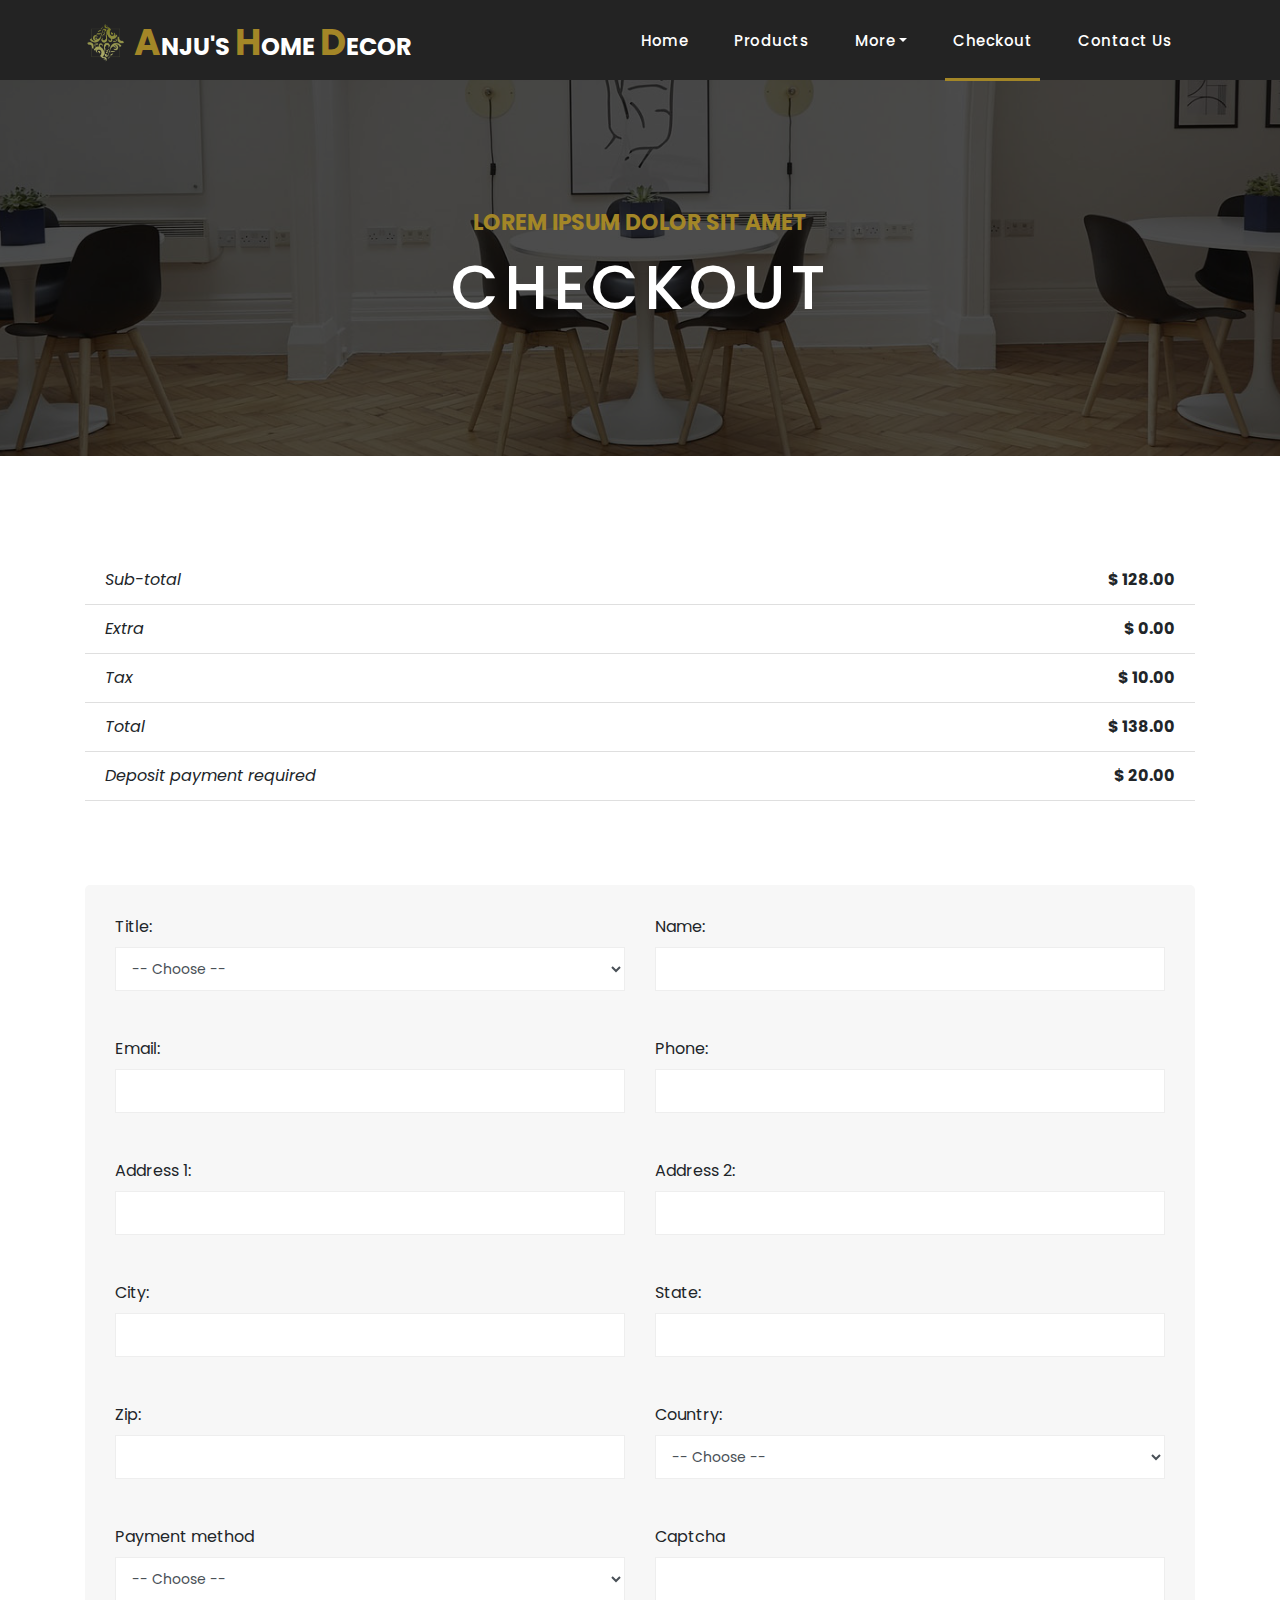
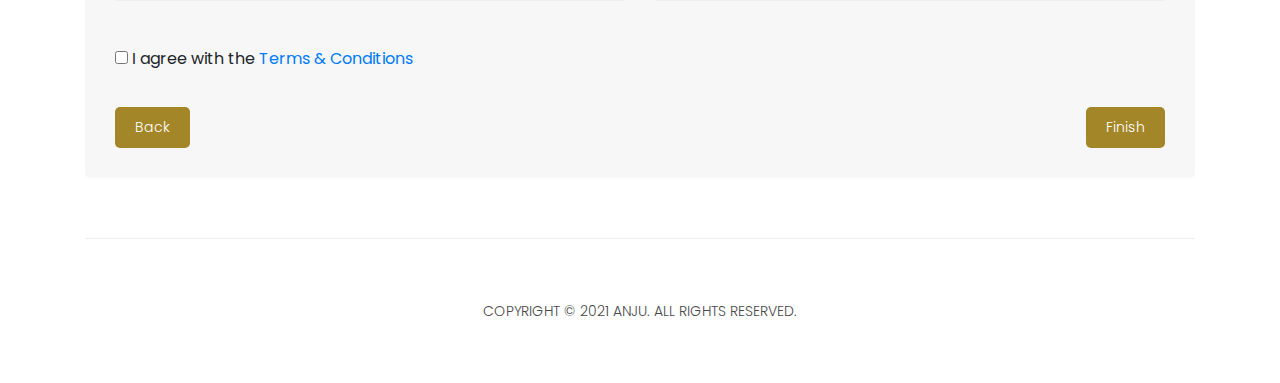
<file: checkout.html>
<!DOCTYPE html>
<html lang="en">

  <head>

    <meta charset="utf-8">
    <meta name="viewport" content="width=device-width, initial-scale=1, shrink-to-fit=no">
    <meta name="description" content="">
    <meta name="author" content="">
    <link rel="icon" href="./assets/images/logo.png">

    <link href="https://fonts.googleapis.com/css?family=Poppins:100,200,300,400,500,600,700,800,900&display=swap" rel="stylesheet">

    <title>AHD</title>

    <!-- Bootstrap core CSS -->
    <link href="vendor/bootstrap/css/bootstrap.min.css" rel="stylesheet">

    <!-- Additional CSS Files -->
    <link rel="stylesheet" href="assets/css/fontawesome.css">
    <link rel="stylesheet" href="assets/css/style.css">
    <link rel="stylesheet" href="assets/css/owl.css">

  </head>

  <body>

    <!-- ***** Preloader Start ***** -->
    <div id="preloader">
        <div class="jumper">
            <div></div>
            <div></div>
            <div></div>
        </div>
    </div>  
    <!-- ***** Preloader End ***** -->

    <!-- Header -->
    <header class="">
      <nav class="navbar navbar-expand-lg">
        <div class="container">
          <a class="navbar-brand" href="index.html">
               <h2 class="big-logo"><img src="./assets/images/logo.png" class="img-nav"><em> A</em>nju's <em>H</em>ome <em>D</em>ecor</h2>
               <h2 class="short-logo"><img src="./assets/images/logo.png" class="img-nav"><em> AHD</em></h2>
          </a>
          <button class="navbar-toggler" type="button" data-toggle="collapse" data-target="#navbarResponsive" aria-controls="navbarResponsive" aria-expanded="false" aria-label="Toggle navigation">
            <span class="navbar-toggler-icon"></span>
          </button>
          <div class="collapse navbar-collapse" id="navbarResponsive">
            <ul class="navbar-nav ml-auto">
                <li class="nav-item">
                    <a class="nav-link" href="index.html">Home
                      <span class="sr-only">(current)</span>
                    </a>
                </li> 

                <li class="nav-item"><a class="nav-link" href="products.html">Products</a></li>

                <li class="nav-item dropdown">
                    <a class="nav-link dropdown-toggle" data-toggle="dropdown" href="#" role="button" aria-haspopup="true" aria-expanded="false">More</a>
                    
                    <div class="dropdown-menu">
                      <a class="dropdown-item" href="about-us.html">About Us</a>
                      <a class="dropdown-item" href="blog.html">Blog</a>
                      <a class="dropdown-item" href="testimonials.html">Testimonials</a>
                      <a class="dropdown-item" href="terms.html">Terms</a>
                    </div>
                </li>
                
                <li class="nav-item active"><a class="nav-link" href="checkout.html">Checkout</a></li>

                <li class="nav-item"><a class="nav-link" href="contact.html">Contact Us</a></li>
            </ul>
          </div>
        </div>
      </nav>
    </header>

    <!-- Page Content -->
    <div class="page-heading about-heading header-text" style="background-image: url(assets/images/heading-6-1920x500.jpg);">
      <div class="container">
        <div class="row">
          <div class="col-md-12">
            <div class="text-content">
              <h4>Lorem ipsum dolor sit amet</h4>
              <h2>Checkout</h2>
            </div>
          </div>
        </div>
      </div>
    </div>

    <div class="products call-to-action">
      <div class="container">
        <ul class="list-group list-group-flush">
          <li class="list-group-item">
            <div class="row">
                  <div class="col-6">
                       <em>Sub-total</em>
                  </div>
                  
                  <div class="col-6 text-right">
                       <strong>$ 128.00</strong>
                  </div>
             </div>
          </li>
          
          <li class="list-group-item">
               <div class="row">
                    <div class="col-6">
                         <em>Extra</em>
                    </div>

                    <div class="col-6 text-right">
                         <strong>$ 0.00</strong>
                    </div>
               </div>
          </li>

          <li class="list-group-item">
               <div class="row">
                    <div class="col-6">
                         <em>Tax</em>
                    </div>

                    <div class="col-6 text-right">
                         <strong>$ 10.00</strong>
                    </div>
               </div>
          </li>

          <li class="list-group-item">
               <div class="row">
                    <div class="col-6">
                         <em>Total</em>
                    </div>

                    <div class="col-6 text-right">
                         <strong>$ 138.00</strong>
                    </div>
               </div>
          </li>

          <li class="list-group-item">
               <div class="row">
                    <div class="col-6">
                         <em>Deposit payment required</em>
                    </div>

                    <div class="col-6 text-right">
                         <strong>$ 20.00</strong>
                    </div>
               </div>
          </li>
        </ul>

        <br>
        
        <div class="inner-content">
          <div class="contact-form">
              <form action="#">
                   <div class="row">
                        <div class="col-sm-6 col-xs-12">
                             <div class="form-group">
                                  <label class="control-label">Title:</label>
                                  <select class="form-control" data-msg-required="This field is required.">
                                       <option value="">-- Choose --</option>
                                       <option value="dr">Dr.</option>
                                       <option value="miss">Miss</option>
                                       <option value="mr">Mr.</option>
                                       <option value="mrs">Mrs.</option>
                                       <option value="ms">Ms.</option>
                                       <option value="other">Other</option>
                                       <option value="prof">Prof.</option>
                                       <option value="rev">Rev.</option>
                                  </select>
                             </div>
                        </div>
                        <div class="col-sm-6 col-xs-12">
                             <div class="form-group">
                                  <label class="control-label">Name:</label>
                                  <input type="text" class="form-control">
                             </div>
                        </div>
                   </div>
                   <div class="row">
                        <div class="col-sm-6 col-xs-12">
                             <div class="form-group">
                                  <label class="control-label">Email:</label>
                                  <input type="text" class="form-control">
                             </div>
                        </div>
                        <div class="col-sm-6 col-xs-12">
                             <div class="form-group">
                                  <label class="control-label">Phone:</label>
                                  <input type="text" class="form-control">
                             </div>
                        </div>
                   </div>
                   <div class="row">
                        <div class="col-sm-6 col-xs-12">
                             <div class="form-group">
                                  <label class="control-label">Address 1:</label>
                                  <input type="text" class="form-control">
                             </div>
                        </div>
                        <div class="col-sm-6 col-xs-12">
                             <div class="form-group">
                                  <label class="control-label">Address 2:</label>
                                  <input type="text" class="form-control">
                             </div>
                        </div>
                   </div>
                   <div class="row">
                        <div class="col-sm-6 col-xs-12">
                             <div class="form-group">
                                  <label class="control-label">City:</label>
                                  <input type="text" class="form-control">
                             </div>
                        </div>
                        <div class="col-sm-6 col-xs-12">
                             <div class="form-group">
                                  <label class="control-label">State:</label>
                                  <input type="text" class="form-control">
                             </div>
                        </div>
                   </div>
                   <div class="row">
                        <div class="col-sm-6 col-xs-12">
                             <div class="form-group">
                                  <label class="control-label">Zip:</label>
                                  <input type="text" class="form-control">
                             </div>
                        </div>
                        <div class="col-sm-6 col-xs-12">
                             <div class="form-group">
                                  <label class="control-label">Country:</label>
                                  <select class="form-control">
                                       <option value="">-- Choose --</option>
                                       <option value="">-- Choose --</option>
                                       <option value="">-- Choose --</option>
                                       <option value="">-- Choose --</option>
                                  </select>
                             </div>
                        </div>
                   </div>

                   <div class="row">
                        <div class="col-sm-6 col-xs-12">
                             <div class="form-group">
                                  <label class="control-label">Payment method</label>

                                  <select class="form-control">
                                       <option value="">-- Choose --</option>
                                       <option value="bank">Bank account</option>
                                       <option value="cash">Cash</option>
                                       <option value="paypal">PayPal</option>
                                  </select>
                             </div>
                        </div>

                        <div class="col-sm-6 col-xs-12">
                             <div class="form-group">
                                  <label class="control-label">Captcha</label>
                                  <input type="text" class="form-control">
                             </div>
                        </div>
                   </div>

                   <div class="form-group">
                        <label class="control-label">
                             <input type="checkbox">

                             I agree with the <a href="terms.html" target="_blank">Terms &amp; Conditions</a>
                        </label>
                   </div>

                   <div class="clearfix">
                        <button type="button" class="filled-button pull-left">Back</button>
                        
                        <button type="submit" class="filled-button pull-right">Finish</button>
                   </div>
              </form>
          </div>
        </div>
      </div>
    </div>

    <footer>
      <div class="container">
        <div class="row">
          <div class="col-md-12">
            <div class="inner-content">
              <p>Copyright © 2021 Anju. All rights reserved.</p>
            </div>
          </div>
        </div>
      </div>
    </footer>

    <!-- Modal -->
    <div class="modal fade" id="exampleModal" tabindex="-1" role="dialog" aria-labelledby="exampleModalLabel" aria-hidden="true">
      <div class="modal-dialog modal-lg" role="document">
        <div class="modal-content">
          <div class="modal-header">
            <h5 class="modal-title" id="exampleModalLabel">Book Now</h5>
            <button type="button" class="close" data-dismiss="modal" aria-label="Close">
              <span aria-hidden="true">&times;</span>
            </button>
          </div>
          <div class="modal-body">
            <div class="contact-form">
              <form action="#" id="contact">
                  <div class="row">
                       <div class="col-md-6">
                          <fieldset>
                            <input type="text" class="form-control" placeholder="Pick-up location" required="">
                          </fieldset>
                       </div>

                       <div class="col-md-6">
                          <fieldset>
                            <input type="text" class="form-control" placeholder="Return location" required="">
                          </fieldset>
                       </div>
                  </div>

                  <div class="row">
                       <div class="col-md-6">
                          <fieldset>
                            <input type="text" class="form-control" placeholder="Pick-up date/time" required="">
                          </fieldset>
                       </div>

                       <div class="col-md-6">
                          <fieldset>
                            <input type="text" class="form-control" placeholder="Return date/time" required="">
                          </fieldset>
                       </div>
                  </div>
                  <input type="text" class="form-control" placeholder="Enter full name" required="">

                  <div class="row">
                       <div class="col-md-6">
                          <fieldset>
                            <input type="text" class="form-control" placeholder="Enter email address" required="">
                          </fieldset>
                       </div>

                       <div class="col-md-6">
                          <fieldset>
                            <input type="text" class="form-control" placeholder="Enter phone" required="">
                          </fieldset>
                       </div>
                  </div>
              </form>
           </div>
          </div>
          <div class="modal-footer">
            <button type="button" class="btn btn-secondary" data-dismiss="modal">Cancel</button>
            <button type="button" class="btn btn-primary">Book Now</button>
          </div>
        </div>
      </div>
    </div>


    <!-- Bootstrap core JavaScript -->
    <script src="vendor/jquery/jquery.min.js"></script>
    <script src="vendor/bootstrap/js/bootstrap.bundle.min.js"></script>


    <!-- Additional Scripts -->
    <script src="assets/js/custom.js"></script>
    <script src="assets/js/owl.js"></script>
  </body>

</html>
</file>
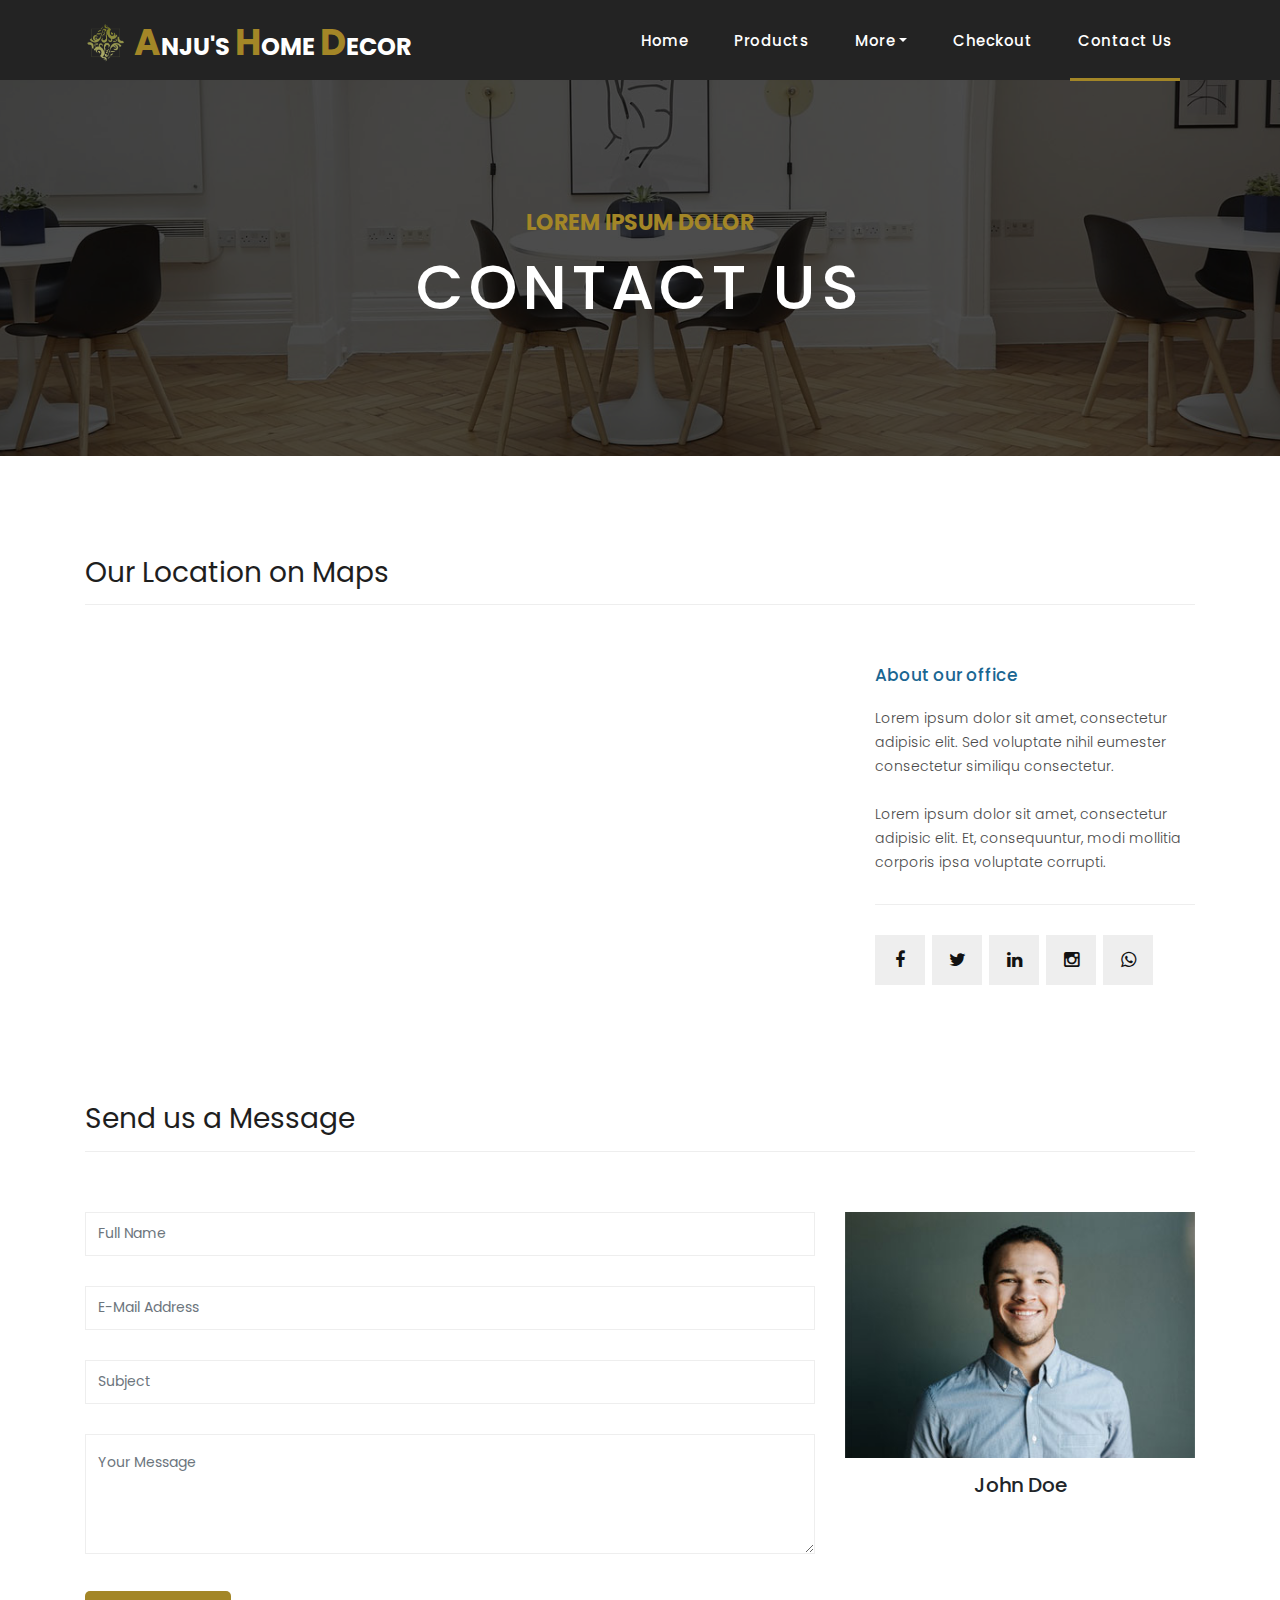
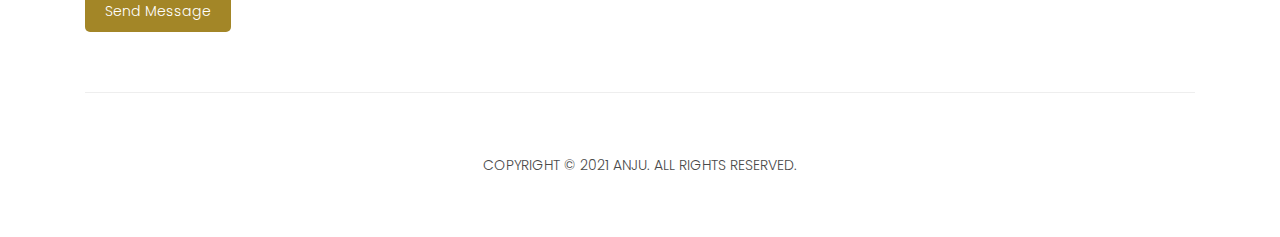
<file: contact.html>
<!DOCTYPE html>
<html lang="en">

  <head>

    <meta charset="utf-8">
    <meta name="viewport" content="width=device-width, initial-scale=1, shrink-to-fit=no">
    <meta name="description" content="">
    <meta name="author" content="">
    <link rel="icon" href="./assets/images/logo.png">
    <link href="https://fonts.googleapis.com/css?family=Poppins:100,200,300,400,500,600,700,800,900&display=swap" rel="stylesheet">

    <title>AHD</title>

    <!-- Bootstrap core CSS -->
    <link href="vendor/bootstrap/css/bootstrap.min.css" rel="stylesheet">

    <!-- Additional CSS Files -->
    <link rel="stylesheet" href="assets/css/fontawesome.css">
    <link rel="stylesheet" href="assets/css/style.css">
    <link rel="stylesheet" href="assets/css/owl.css">

  </head>

  <body>

    <!-- ***** Preloader Start ***** -->
    <div id="preloader">
        <div class="jumper">
            <div></div>
            <div></div>
            <div></div>
        </div>
    </div>  
    <!-- ***** Preloader End ***** -->

    <!-- Header -->
    <header class="">
      <nav class="navbar navbar-expand-lg">
        <div class="container">
          <a class="navbar-brand" href="index.html">
            <h2 class="big-logo"><img src="./assets/images/logo.png" class="img-nav"><em> A</em>nju's <em>H</em>ome <em>D</em>ecor</h2>
            <h2 class="short-logo"><img src="./assets/images/logo.png" class="img-nav"><em> AHD</em></h2></a>
          <button class="navbar-toggler" type="button" data-toggle="collapse" data-target="#navbarResponsive" aria-controls="navbarResponsive" aria-expanded="false" aria-label="Toggle navigation">
            <span class="navbar-toggler-icon"></span>
          </button>
          <div class="collapse navbar-collapse" id="navbarResponsive">
            <ul class="navbar-nav ml-auto">
                <li class="nav-item">
                    <a class="nav-link" href="index.html">Home
                      <span class="sr-only">(current)</span>
                    </a>
                </li> 

                <li class="nav-item"><a class="nav-link" href="products.html">Products</a></li>

                <li class="nav-item dropdown">
                    <a class="nav-link dropdown-toggle" data-toggle="dropdown" href="#" role="button" aria-haspopup="true" aria-expanded="false">More</a>
                    
                    <div class="dropdown-menu">
                      <a class="dropdown-item" href="about-us.html">About Us</a>
                      <a class="dropdown-item" href="blog.html">Blog</a>
                      <a class="dropdown-item" href="testimonials.html">Testimonials</a>
                      <a class="dropdown-item" href="terms.html">Terms</a>
                    </div>
                </li>
                
                <li class="nav-item"><a class="nav-link" href="checkout.html">Checkout</a></li>

                <li class="nav-item active"><a class="nav-link" href="contact.html">Contact Us</a></li>
            </ul>
          </div>
        </div>
      </nav>
    </header>

    <!-- Page Content -->
    <div class="page-heading contact-heading header-text" style="background-image: url(assets/images/heading-4-1920x500.jpg);">
      <div class="container">
        <div class="row">
          <div class="col-md-12">
            <div class="text-content">
              <h4>Lorem ipsum dolor</h4>
              <h2>Contact Us</h2>
            </div>
          </div>
        </div>
      </div>
    </div>


    <div class="find-us">
      <div class="container">
        <div class="row">
          <div class="col-md-12">
            <div class="section-heading">
              <h2>Our Location on Maps</h2>
            </div>
          </div>
          <div class="col-md-8">
<!-- How to change your own map point
	1. Go to Google Maps
	2. Click on your location point
	3. Click "Share" and choose "Embed map" tab
	4. Copy only URL and paste it within the src="" field below
-->
            <div id="map">
              <iframe src="https://www.google.com/maps/embed?pb=!1m18!1m12!1m3!1d3663.720357179236!2d86.37564931401361!3d23.325902810778558!2m3!1f0!2f0!3f0!3m2!1i1024!2i768!4f13.1!3m3!1m2!1s0x39f67d762dc467d7%3A0x720b1f9cfca7c87d!2sPurulia%20Junction!5e0!3m2!1sen!2sin!4v1626091234904!5m2!1sen!2sin" width="100%" height="330px" frameborder="0" style="border:0" allowfullscreen></iframe>
            </div>
          </div>
          <div class="col-md-4">
            <div class="left-content">
              <h4>About our office</h4>
              <p>Lorem ipsum dolor sit amet, consectetur adipisic elit. Sed voluptate nihil eumester consectetur similiqu consectetur.<br><br>Lorem ipsum dolor sit amet, consectetur adipisic elit. Et, consequuntur, modi mollitia corporis ipsa voluptate corrupti.</p>
              <ul class="social-icons">
                <li><a href="#"><i class="fa fa-facebook"></i></a></li>
                <li><a href="#"><i class="fa fa-twitter"></i></a></li>
                <li><a href="#"><i class="fa fa-linkedin"></i></a></li>
                <li><a href="#"><i class="fa fa-instagram"></i></a></li>
                <li><a href="#"><i class="fa fa-whatsapp"></i></a></li>
              </ul>
            </div>
          </div>
        </div>
      </div>
    </div>

    
    <div class="send-message">
      <div class="container">
        <div class="row">
          <div class="col-md-12">
            <div class="section-heading">
              <h2>Send us a Message</h2>
            </div>
          </div>
          <div class="col-md-8">
            <div class="contact-form">
              <form id="contact" action="" method="post">
                <div class="row">
                  <div class="col-lg-12 col-md-12 col-sm-12">
                    <fieldset>
                      <input name="name" type="text" class="form-control" id="name" placeholder="Full Name" required="">
                    </fieldset>
                  </div>
                  <div class="col-lg-12 col-md-12 col-sm-12">
                    <fieldset>
                      <input name="email" type="text" class="form-control" id="email" placeholder="E-Mail Address" required="">
                    </fieldset>
                  </div>
                  <div class="col-lg-12 col-md-12 col-sm-12">
                    <fieldset>
                      <input name="subject" type="text" class="form-control" id="subject" placeholder="Subject" required="">
                    </fieldset>
                  </div>
                  <div class="col-lg-12">
                    <fieldset>
                      <textarea name="message" rows="6" class="form-control" id="message" placeholder="Your Message" required=""></textarea>
                    </fieldset>
                  </div>
                  <div class="col-lg-12">
                    <fieldset>
                      <button type="submit" id="form-submit" class="filled-button">Send Message</button>
                    </fieldset>
                  </div>
                </div>
              </form>
            </div>
          </div>
          <div class="col-md-4">
            <img src="assets/images/team_01.jpg" class="img-fluid" alt="">

            <h5 class="text-center" style="margin-top: 15px;">John Doe</h5>
          </div>
        </div>
      </div>
    </div>

    <footer>
      <div class="container">
        <div class="row">
          <div class="col-md-12">
            <div class="inner-content">
              <p>Copyright © 2021 Anju. All rights reserved.</p>
            </div>
          </div>
        </div>
      </div>
    </footer>


    <!-- Bootstrap core JavaScript -->
    <script src="vendor/jquery/jquery.min.js"></script>
    <script src="vendor/bootstrap/js/bootstrap.bundle.min.js"></script>


    <!-- Additional Scripts -->
    <script src="assets/js/custom.js"></script>
    <script src="assets/js/owl.js"></script>
  </body>

</html>
</file>
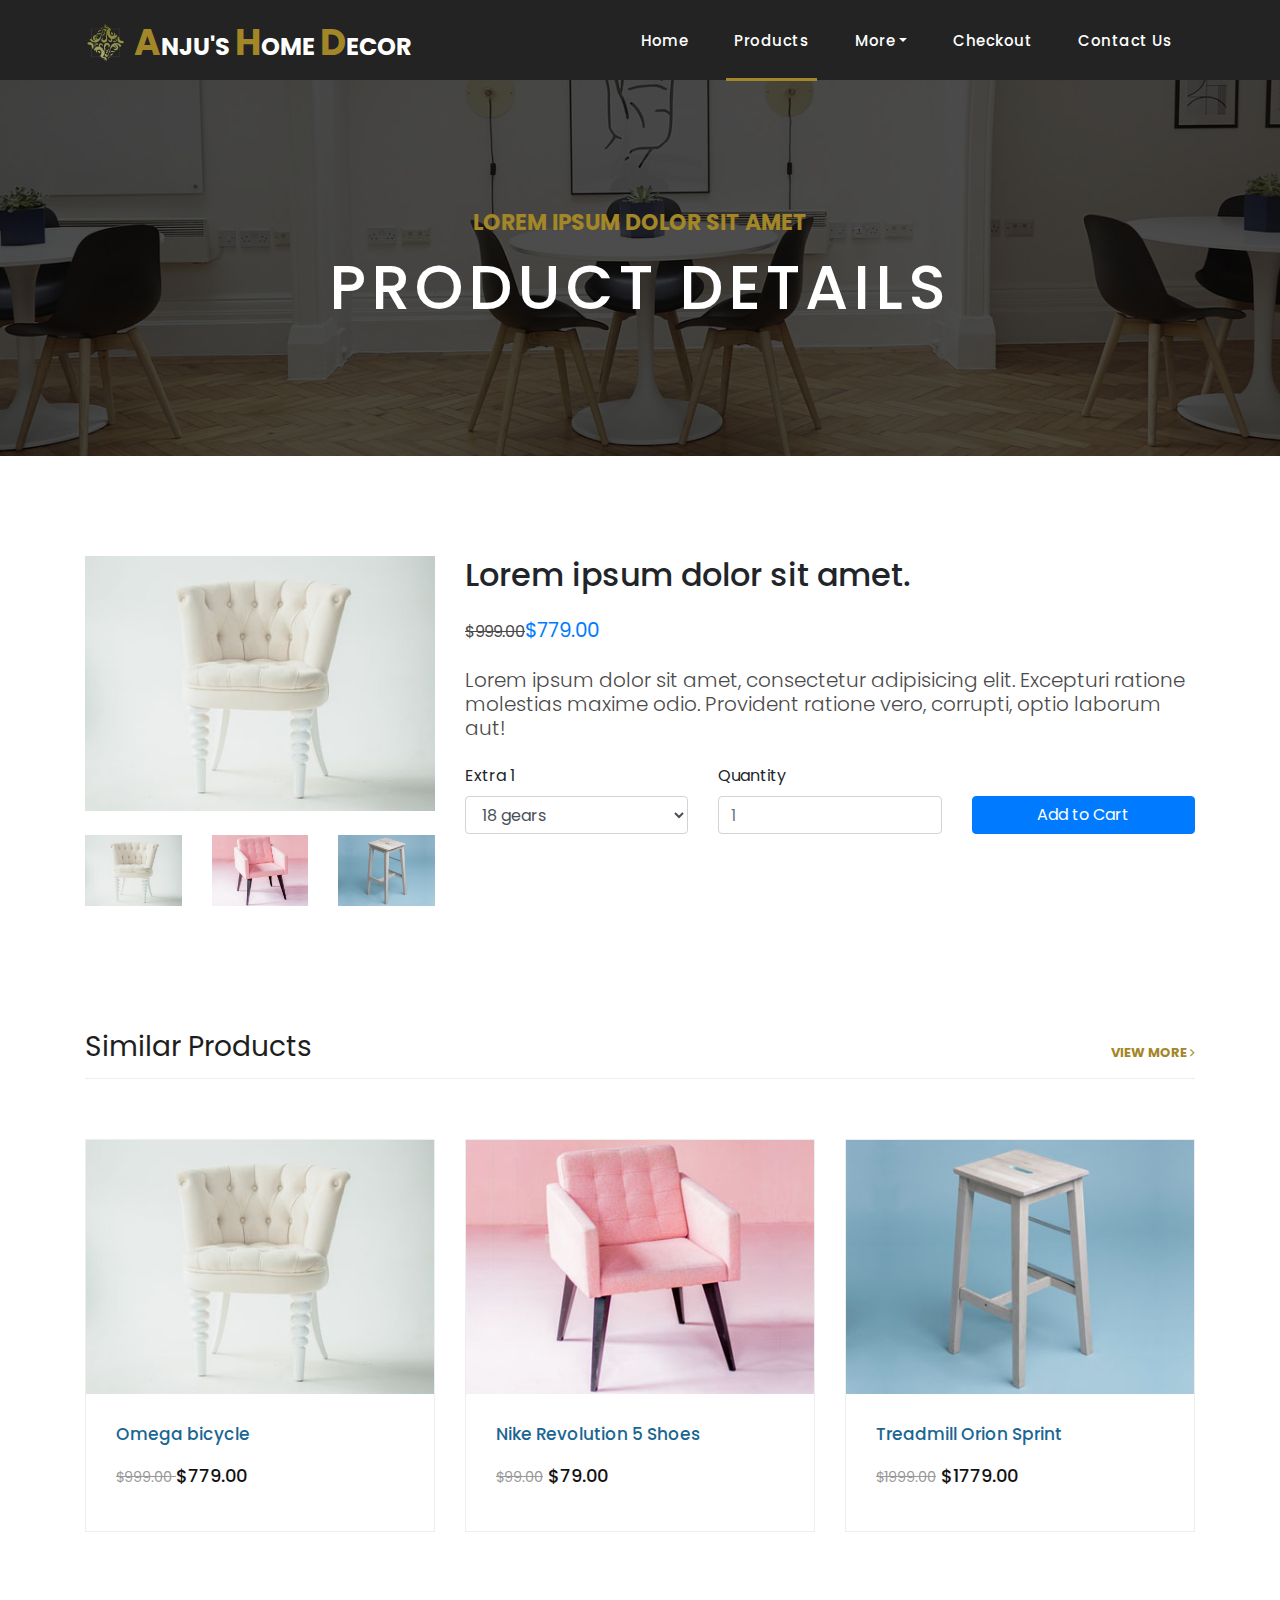
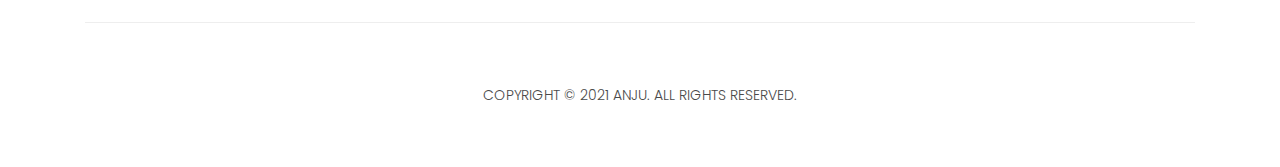
<file: product-details.html>
<!DOCTYPE html>
<html lang="en">

  <head>

    <meta charset="utf-8">
    <meta name="viewport" content="width=device-width, initial-scale=1, shrink-to-fit=no">
    <meta name="description" content="">
    <meta name="author" content="">
    <link rel="icon" href="./assets/images/logo.png">

    <link href="https://fonts.googleapis.com/css?family=Poppins:100,200,300,400,500,600,700,800,900&display=swap" rel="stylesheet">

    <title>AHD</title>

    <!-- Bootstrap core CSS -->
    <link href="vendor/bootstrap/css/bootstrap.min.css" rel="stylesheet">

    <!-- Additional CSS Files -->
    <link rel="stylesheet" href="assets/css/fontawesome.css">
    <link rel="stylesheet" href="assets/css/style.css">
    <link rel="stylesheet" href="assets/css/owl.css">

  </head>

  <body>

    <!-- ***** Preloader Start ***** -->
    <div id="preloader">
        <div class="jumper">
            <div></div>
            <div></div>
            <div></div>
        </div>
    </div>  
    <!-- ***** Preloader End ***** -->

    <!-- Header -->
    <header class="">
      <nav class="navbar navbar-expand-lg">
        <div class="container">
          <a class="navbar-brand" href="index.html">
            <h2 class="big-logo"><img src="./assets/images/logo.png" class="img-nav"><em> A</em>nju's <em>H</em>ome <em>D</em>ecor</h2>
            <h2 class="short-logo"><img src="./assets/images/logo.png" class="img-nav"><em> AHD</em></h2></a>
          <button class="navbar-toggler" type="button" data-toggle="collapse" data-target="#navbarResponsive" aria-controls="navbarResponsive" aria-expanded="false" aria-label="Toggle navigation">
            <span class="navbar-toggler-icon"></span>
          </button>
          <div class="collapse navbar-collapse" id="navbarResponsive">
            <ul class="navbar-nav ml-auto">
                <li class="nav-item">
                    <a class="nav-link" href="index.html">Home
                      <span class="sr-only">(current)</span>
                    </a>
                </li> 

                <li class="nav-item active"><a class="nav-link" href="products.html">Products</a></li>

                <li class="nav-item dropdown">
                    <a class="nav-link dropdown-toggle" data-toggle="dropdown" href="#" role="button" aria-haspopup="true" aria-expanded="false">More</a>
                    
                    <div class="dropdown-menu">
                      <a class="dropdown-item" href="about-us.html">About Us</a>
                      <a class="dropdown-item" href="blog.html">Blog</a>
                      <a class="dropdown-item" href="testimonials.html">Testimonials</a>
                      <a class="dropdown-item" href="terms.html">Terms</a>
                    </div>
                </li>
                
                <li class="nav-item"><a class="nav-link" href="checkout.html">Checkout</a></li>

                <li class="nav-item"><a class="nav-link" href="contact.html">Contact Us</a></li>
            </ul>
          </div>
        </div>
      </nav>
    </header>

    <!-- Page Content -->
    <div class="page-heading about-heading header-text" style="background-image: url(assets/images/heading-6-1920x500.jpg);">
      <div class="container">
        <div class="row">
          <div class="col-md-12">
            <div class="text-content">
              <h4>Lorem ipsum dolor sit amet</h4>
              <h2>Product Details</h2>
            </div>
          </div>
        </div>
      </div>
    </div>

    <div class="products">
      <div class="container">
        <div class="row">
          <div class="col-md-4 col-xs-12">
            <div>
              <img src="assets/images/product-1-370x270.jpg" alt="" class="img-fluid wc-image">
            </div>
            <br>
            <div class="row">
              <div class="col-sm-4 col-xs-6">
                <div>
                  <img src="assets/images/product-1-370x270.jpg" alt="" class="img-fluid">
                </div>
                <br>
              </div>
              <div class="col-sm-4 col-xs-6">
                <div>
                  <img src="assets/images/product-2-370x270.jpg" alt="" class="img-fluid">
                </div>
                <br>
              </div>
              <div class="col-sm-4 col-xs-6">
                <div>
                  <img src="assets/images/product-3-370x270.jpg" alt="" class="img-fluid">
                </div>
                <br>
              </div>
            </div>
          </div>

          <div class="col-md-8 col-xs-12">
            <form action="#" method="post" class="form">
              <h2>Lorem ipsum dolor sit amet.</h2>

              <br>

              <p class="lead">
                <small><del> $999.00</del></small><strong class="text-primary">$779.00</strong>
              </p>

              <br>

              <p class="lead">
                Lorem ipsum dolor sit amet, consectetur adipisicing elit. Excepturi ratione molestias maxime odio. Provident ratione vero, corrupti, optio laborum aut!
              </p>

              <br> 

              <div class="row">
                <div class="col-sm-4">
                  <label class="control-label">Extra 1</label>
                  <div class="form-group">
                    <select class="form-control">
                      <option value="0">18 gears</option>
                      <option value="1">21 gears</option>
                      <option value="2">27 gears</option>
                    </select>
                  </div>
                </div>
                <div class="col-sm-8">
                  <label class="control-label">Quantity</label>

                  <div class="row">
                    <div class="col-sm-6">
                      <div class="form-group">
                        <input type="text" class="form-control" placeholder="1">
                      </div>
                    </div>

                    <div class="col-sm-6">
                      <a href="#" class="btn btn-primary btn-block">Add to Cart</a>
                    </div>
                  </div>
                </div>
              </div>
            </form>
          </div>
        </div>
      </div>
    </div>

    <div class="latest-products">
      <div class="container">
        <div class="row">
          <div class="col-md-12">
            <div class="section-heading">
              <h2>Similar Products</h2>
              <a href="products.html">view more <i class="fa fa-angle-right"></i></a>
            </div>
          </div>
          <div class="col-md-4">
            <div class="product-item">
              <a href="product-details.html"><img src="assets/images/product-1-370x270.jpg" alt=""></a>
              <div class="down-content">
                <a href="product-details.html"><h4>Omega bicycle</h4></a>
                <h6><small><del>$999.00 </del></small> $779.00</h6>
              </div>
            </div>
          </div>

          <div class="col-md-4">
            <div class="product-item">
              <a href="product-details.html"><img src="assets/images/product-2-370x270.jpg" alt=""></a>
              <div class="down-content">
                <a href="product-details.html"><h4>Nike Revolution 5 Shoes</h4></a>
                <h6><small><del>$99.00</del></small>  $79.00</h6>
              </div>
            </div>
          </div>

          <div class="col-md-4">
            <div class="product-item">
              <a href="product-details.html"><img src="assets/images/product-3-370x270.jpg" alt=""></a>
              <div class="down-content">
                <a href="product-details.html"><h4>Treadmill Orion Sprint</h4></a>
                <h6><small><del>$1999.00</del></small>   $1779.00</h6>
              </div>
            </div>
          </div>
        </div>
      </div>
    </div>

    <footer>
      <div class="container">
        <div class="row">
          <div class="col-md-12">
            <div class="inner-content">
              <p>Copyright © 2021 Anju. All rights reserved.</p>
            </div>
          </div>
        </div>
      </div>
    </footer>

    <!-- Modal -->
    <div class="modal fade" id="exampleModal" tabindex="-1" role="dialog" aria-labelledby="exampleModalLabel" aria-hidden="true">
      <div class="modal-dialog modal-lg" role="document">
        <div class="modal-content">
          <div class="modal-header">
            <h5 class="modal-title" id="exampleModalLabel">Book Now</h5>
            <button type="button" class="close" data-dismiss="modal" aria-label="Close">
              <span aria-hidden="true">&times;</span>
            </button>
          </div>
          <div class="modal-body">
            <div class="contact-form">
              <form action="#" id="contact">
                  <div class="row">
                       <div class="col-md-6">
                          <fieldset>
                            <input type="text" class="form-control" placeholder="Pick-up location" required="">
                          </fieldset>
                       </div>

                       <div class="col-md-6">
                          <fieldset>
                            <input type="text" class="form-control" placeholder="Return location" required="">
                          </fieldset>
                       </div>
                  </div>

                  <div class="row">
                       <div class="col-md-6">
                          <fieldset>
                            <input type="text" class="form-control" placeholder="Pick-up date/time" required="">
                          </fieldset>
                       </div>

                       <div class="col-md-6">
                          <fieldset>
                            <input type="text" class="form-control" placeholder="Return date/time" required="">
                          </fieldset>
                       </div>
                  </div>
                  <input type="text" class="form-control" placeholder="Enter full name" required="">

                  <div class="row">
                       <div class="col-md-6">
                          <fieldset>
                            <input type="text" class="form-control" placeholder="Enter email address" required="">
                          </fieldset>
                       </div>

                       <div class="col-md-6">
                          <fieldset>
                            <input type="text" class="form-control" placeholder="Enter phone" required="">
                          </fieldset>
                       </div>
                  </div>
              </form>
           </div>
          </div>
          <div class="modal-footer">
            <button type="button" class="btn btn-secondary" data-dismiss="modal">Cancel</button>
            <button type="button" class="btn btn-primary">Book Now</button>
          </div>
        </div>
      </div>
    </div>


    <!-- Bootstrap core JavaScript -->
    <script src="vendor/jquery/jquery.min.js"></script>
    <script src="vendor/bootstrap/js/bootstrap.bundle.min.js"></script>


    <!-- Additional Scripts -->
    <script src="assets/js/custom.js"></script>
    <script src="assets/js/owl.js"></script>
  </body>

</html>
</file>
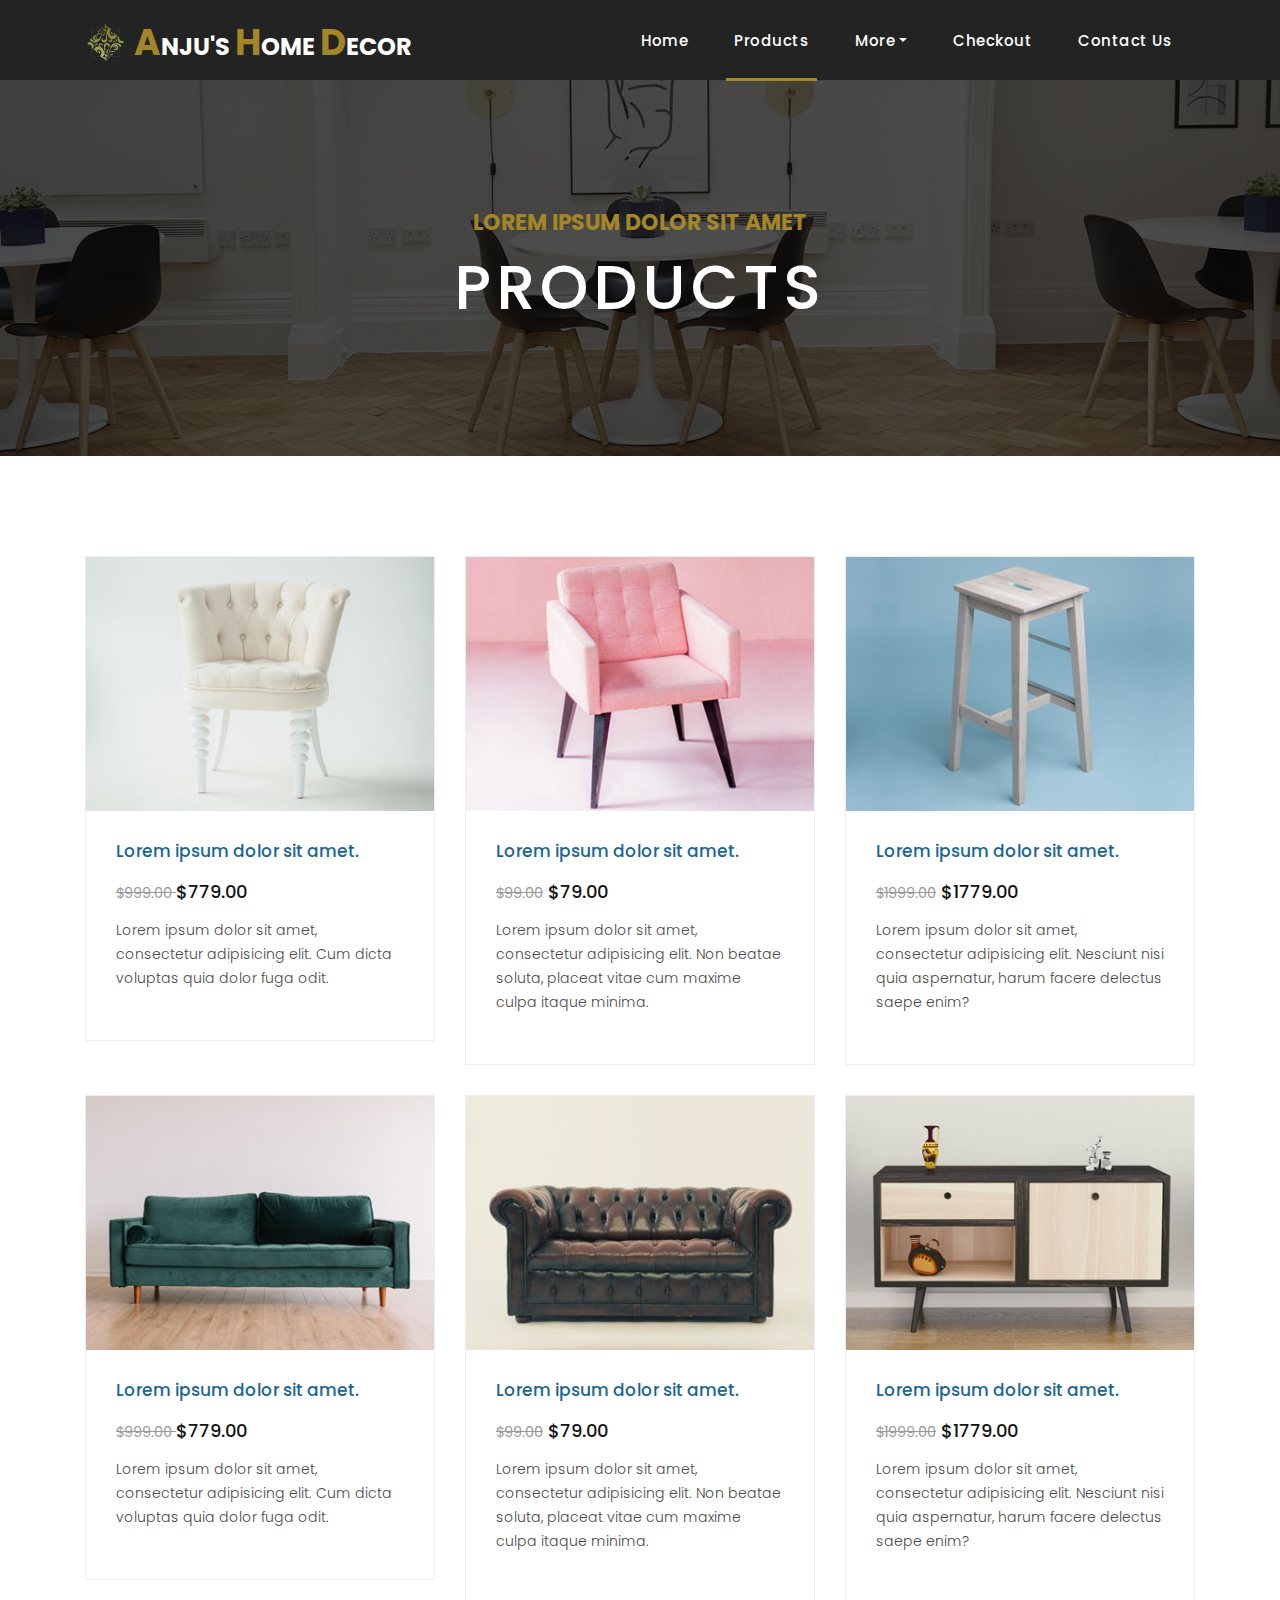
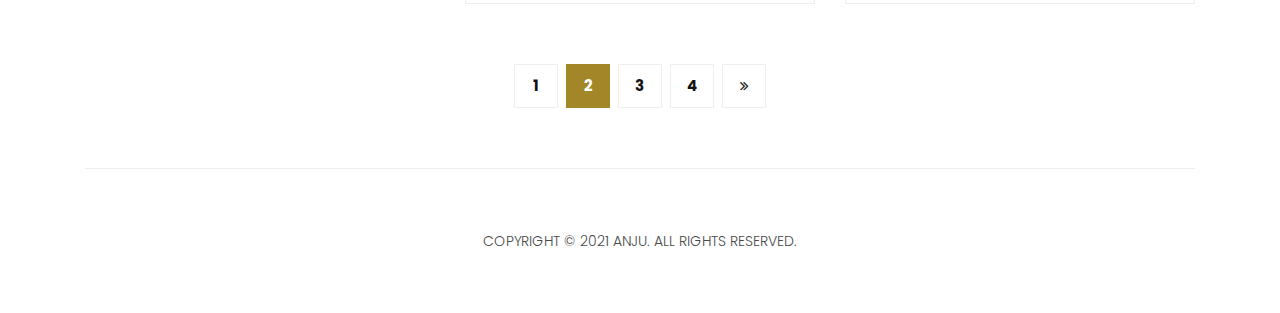
<file: products.html>
<!DOCTYPE html>
<html lang="en">

  <head>

    <meta charset="utf-8">
    <meta name="viewport" content="width=device-width, initial-scale=1, shrink-to-fit=no">
    <meta name="description" content="">
    <meta name="author" content="">
    <link rel="icon" href="./assets/images/logo.png">

    <link href="https://fonts.googleapis.com/css?family=Poppins:100,200,300,400,500,600,700,800,900&display=swap" rel="stylesheet">

    <title>AHD</title>

    <!-- Bootstrap core CSS -->
    <link href="vendor/bootstrap/css/bootstrap.min.css" rel="stylesheet">

    <!-- Additional CSS Files -->
    <link rel="stylesheet" href="assets/css/fontawesome.css">
    <link rel="stylesheet" href="assets/css/style.css">
    <link rel="stylesheet" href="assets/css/owl.css">

  </head>

  <body>

    <!-- ***** Preloader Start ***** -->
    <div id="preloader">
        <div class="jumper">
            <div></div>
            <div></div>
            <div></div>
        </div>
    </div>  
    <!-- ***** Preloader End ***** -->

    <!-- Header -->
    <header class="">
      <nav class="navbar navbar-expand-lg">
        <div class="container">
          <a class="navbar-brand" href="index.html">
            <h2 class="big-logo"><img src="./assets/images/logo.png" class="img-nav"><em> A</em>nju's <em>H</em>ome <em>D</em>ecor</h2>
            <h2 class="short-logo"><img src="./assets/images/logo.png" class="img-nav"><em> AHD</em></h2></a>
          <button class="navbar-toggler" type="button" data-toggle="collapse" data-target="#navbarResponsive" aria-controls="navbarResponsive" aria-expanded="false" aria-label="Toggle navigation">
            <span class="navbar-toggler-icon"></span>
          </button>
          <div class="collapse navbar-collapse" id="navbarResponsive">
            <ul class="navbar-nav ml-auto">
                <li class="nav-item">
                    <a class="nav-link" href="index.html">Home
                      <span class="sr-only">(current)</span>
                    </a>
                </li> 

                <li class="nav-item active"><a class="nav-link" href="products.html">Products</a></li>

                <li class="nav-item dropdown">
                    <a class="nav-link dropdown-toggle" data-toggle="dropdown" href="#" role="button" aria-haspopup="true" aria-expanded="false">More</a>
                    
                    <div class="dropdown-menu">
                      <a class="dropdown-item" href="about-us.html">About Us</a>
                      <a class="dropdown-item" href="blog.html">Blog</a>
                      <a class="dropdown-item" href="testimonials.html">Testimonials</a>
                      <a class="dropdown-item" href="terms.html">Terms</a>
                    </div>
                </li>
                
                <li class="nav-item"><a class="nav-link" href="checkout.html">Checkout</a></li>

                <li class="nav-item"><a class="nav-link" href="contact.html">Contact Us</a></li>
            </ul>
          </div>
        </div>
      </nav>
    </header>

    <!-- Page Content -->
    <div class="page-heading about-heading header-text" style="background-image: url(assets/images/heading-6-1920x500.jpg);">
      <div class="container">
        <div class="row">
          <div class="col-md-12">
            <div class="text-content">
              <h4>Lorem ipsum dolor sit amet</h4>
              <h2>Products</h2>
            </div>
          </div>
        </div>
      </div>
    </div>

    <div class="products">
      <div class="container">
        <div class="row">
          <div class="col-md-4">
            <div class="product-item">
              <a href="product-details.html"><img src="assets/images/product-1-370x270.jpg" alt=""></a>
              <div class="down-content">
                <a href="product-details.html"><h4>Lorem ipsum dolor sit amet.</h4></a>
                <h6><small><del>$999.00 </del></small> $779.00</h6>
                <p>Lorem ipsum dolor sit amet, consectetur adipisicing elit. Cum dicta voluptas quia dolor fuga odit.</p>
              </div>
            </div>
          </div>

          <div class="col-md-4">
            <div class="product-item">
              <a href="product-details.html"><img src="assets/images/product-2-370x270.jpg" alt=""></a>
              <div class="down-content">
                <a href="product-details.html"><h4>Lorem ipsum dolor sit amet.</h4></a>
                <h6><small><del>$99.00</del></small>  $79.00</h6>
                <p>Lorem ipsum dolor sit amet, consectetur adipisicing elit. Non beatae soluta, placeat vitae cum maxime culpa itaque minima.</p>
              </div>
            </div>
          </div>

          <div class="col-md-4">
            <div class="product-item">
              <a href="product-details.html"><img src="assets/images/product-3-370x270.jpg" alt=""></a>
              <div class="down-content">
                <a href="product-details.html"><h4>Lorem ipsum dolor sit amet.</h4></a>
                <h6><small><del>$1999.00</del></small>   $1779.00</h6>
                <p>Lorem ipsum dolor sit amet, consectetur adipisicing elit. Nesciunt nisi quia aspernatur, harum facere delectus saepe enim?</p>
              </div>
            </div>
          </div>

          <div class="col-md-4">
            <div class="product-item">
              <a href="product-details.html"><img src="assets/images/product-4-370x270.jpg" alt=""></a>
              <div class="down-content">
                <a href="product-details.html"><h4>Lorem ipsum dolor sit amet.</h4></a>
                <h6><small><del>$999.00 </del></small> $779.00</h6>
                <p>Lorem ipsum dolor sit amet, consectetur adipisicing elit. Cum dicta voluptas quia dolor fuga odit.</p>
              </div>
            </div>
          </div>

          <div class="col-md-4">
            <div class="product-item">
              <a href="product-details.html"><img src="assets/images/product-5-370x270.jpg" alt=""></a>
              <div class="down-content">
                <a href="product-details.html"><h4>Lorem ipsum dolor sit amet.</h4></a>
                <h6><small><del>$99.00</del></small>  $79.00</h6>
                <p>Lorem ipsum dolor sit amet, consectetur adipisicing elit. Non beatae soluta, placeat vitae cum maxime culpa itaque minima.</p>
              </div>
            </div>
          </div>

          <div class="col-md-4">
            <div class="product-item">
              <a href="product-details.html"><img src="assets/images/product-6-370x270.jpg" alt=""></a>
              <div class="down-content">
                <a href="product-details.html"><h4>Lorem ipsum dolor sit amet.</h4></a>
                <h6><small><del>$1999.00</del></small>   $1779.00</h6>
                <p>Lorem ipsum dolor sit amet, consectetur adipisicing elit. Nesciunt nisi quia aspernatur, harum facere delectus saepe enim?</p>
              </div>
            </div>
          </div>

          <div class="col-md-12">
            <ul class="pages">
              <li><a href="#">1</a></li>
              <li class="active"><a href="#">2</a></li>
              <li><a href="#">3</a></li>
              <li><a href="#">4</a></li>
              <li><a href="#"><i class="fa fa-angle-double-right"></i></a></li>
            </ul>
          </div>
        </div>
      </div>
    </div>

    <footer>
      <div class="container">
        <div class="row">
          <div class="col-md-12">
            <div class="inner-content">
              <p>Copyright © 2021 Anju. All rights reserved.</p>
            </div>
          </div>
        </div>
      </div>
    </footer>

    <!-- Modal -->
    <div class="modal fade" id="exampleModal" tabindex="-1" role="dialog" aria-labelledby="exampleModalLabel" aria-hidden="true">
      <div class="modal-dialog modal-lg" role="document">
        <div class="modal-content">
          <div class="modal-header">
            <h5 class="modal-title" id="exampleModalLabel">Book Now</h5>
            <button type="button" class="close" data-dismiss="modal" aria-label="Close">
              <span aria-hidden="true">&times;</span>
            </button>
          </div>
          <div class="modal-body">
            <div class="contact-form">
              <form action="#" id="contact">
                  <div class="row">
                       <div class="col-md-6">
                          <fieldset>
                            <input type="text" class="form-control" placeholder="Pick-up location" required="">
                          </fieldset>
                       </div>

                       <div class="col-md-6">
                          <fieldset>
                            <input type="text" class="form-control" placeholder="Return location" required="">
                          </fieldset>
                       </div>
                  </div>

                  <div class="row">
                       <div class="col-md-6">
                          <fieldset>
                            <input type="text" class="form-control" placeholder="Pick-up date/time" required="">
                          </fieldset>
                       </div>

                       <div class="col-md-6">
                          <fieldset>
                            <input type="text" class="form-control" placeholder="Return date/time" required="">
                          </fieldset>
                       </div>
                  </div>
                  <input type="text" class="form-control" placeholder="Enter full name" required="">

                  <div class="row">
                       <div class="col-md-6">
                          <fieldset>
                            <input type="text" class="form-control" placeholder="Enter email address" required="">
                          </fieldset>
                       </div>

                       <div class="col-md-6">
                          <fieldset>
                            <input type="text" class="form-control" placeholder="Enter phone" required="">
                          </fieldset>
                       </div>
                  </div>
              </form>
           </div>
          </div>
          <div class="modal-footer">
            <button type="button" class="btn btn-secondary" data-dismiss="modal">Cancel</button>
            <button type="button" class="btn btn-primary">Book Now</button>
          </div>
        </div>
      </div>
    </div>


    <!-- Bootstrap core JavaScript -->
    <script src="vendor/jquery/jquery.min.js"></script>
    <script src="vendor/bootstrap/js/bootstrap.bundle.min.js"></script>


    <!-- Additional Scripts -->
    <script src="assets/js/custom.js"></script>
    <script src="assets/js/owl.js"></script>
  </body>

</html>
</file>
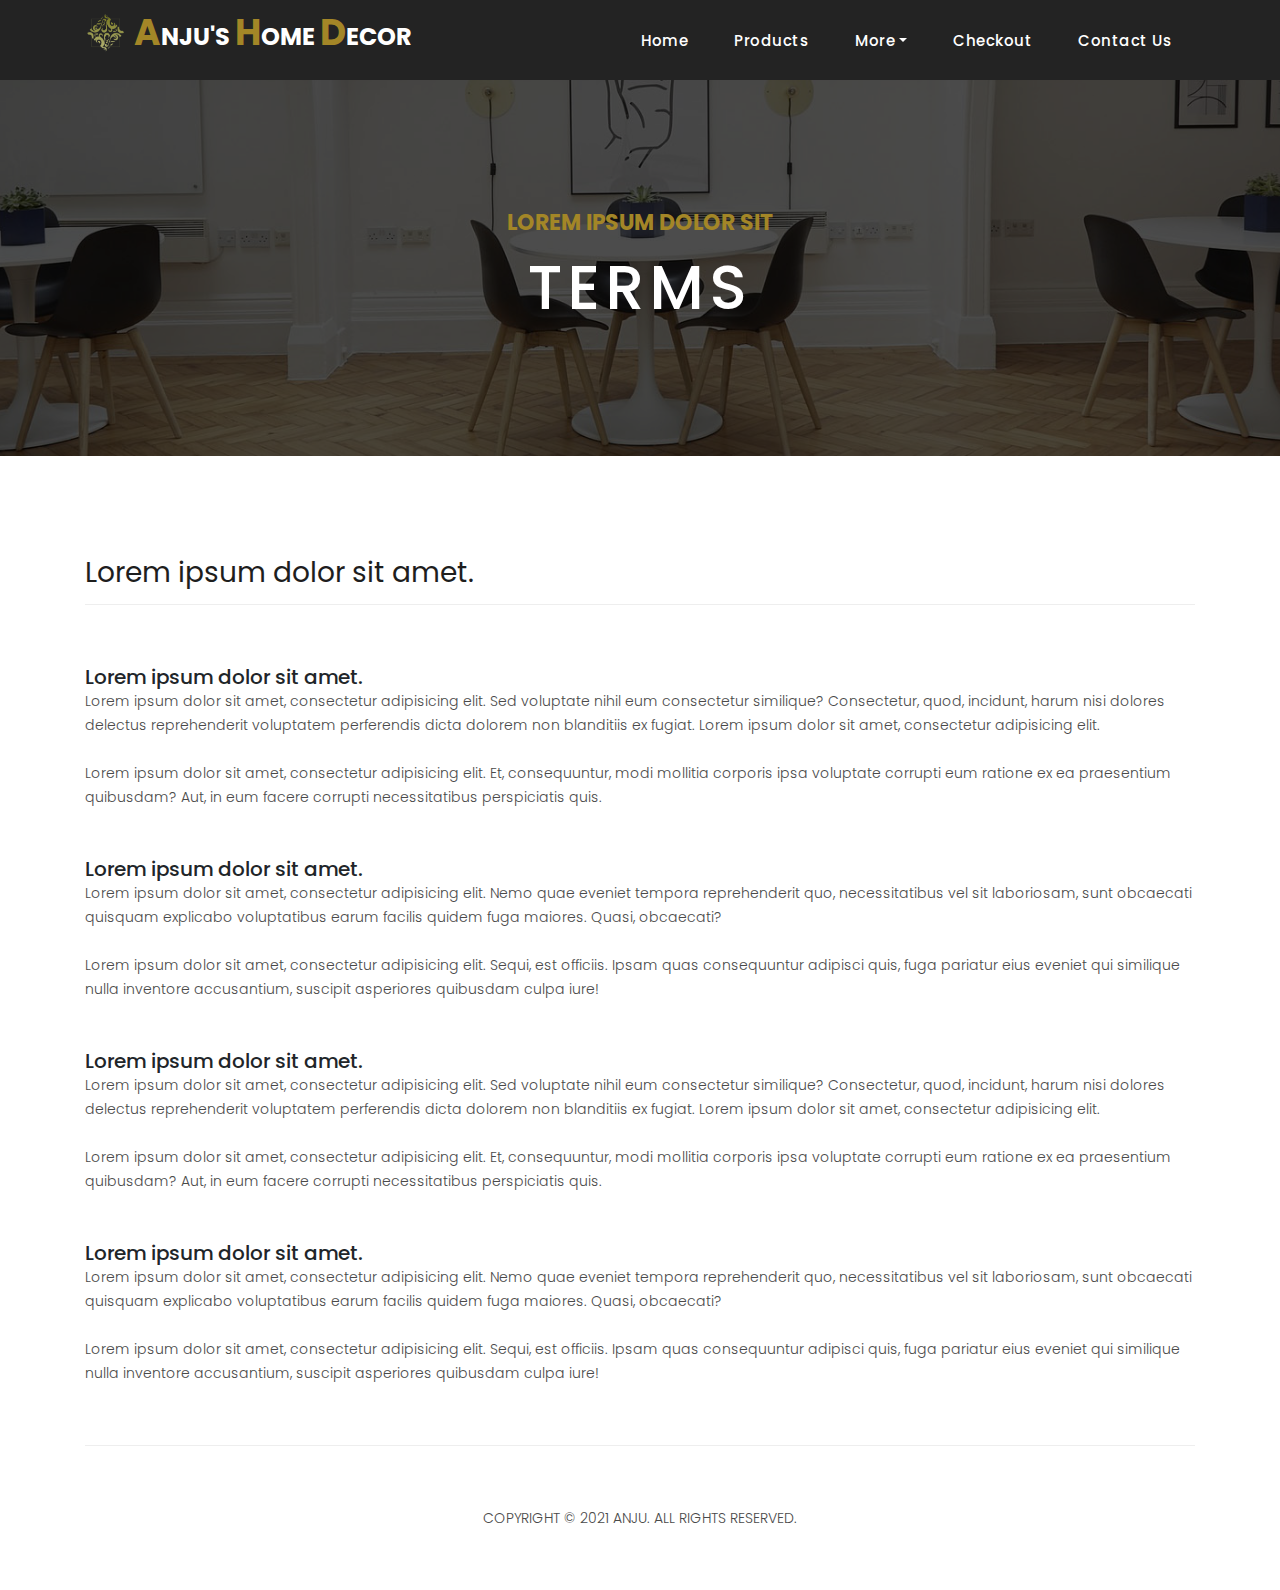
<file: terms.html>
<!DOCTYPE html>
<html lang="en">

  <head>

    <meta charset="utf-8">
    <meta name="viewport" content="width=device-width, initial-scale=1, shrink-to-fit=no">
    <meta name="description" content="">
    <meta name="author" content="">
    <link rel="icon" href="./assets/images/logo.png">
    <link href="https://fonts.googleapis.com/css?family=Poppins:100,200,300,400,500,600,700,800,900&display=swap" rel="stylesheet">

    <title>AHD</title>

    <!-- Bootstrap core CSS -->
    <link href="vendor/bootstrap/css/bootstrap.min.css" rel="stylesheet">

    <!-- Additional CSS Files -->
    <link rel="stylesheet" href="assets/css/fontawesome.css">
    <link rel="stylesheet" href="assets/css/style.css">
    <link rel="stylesheet" href="assets/css/owl.css">

  </head>

  <body>

    <!-- ***** Preloader Start ***** -->
    <div id="preloader">
        <div class="jumper">
            <div></div>
            <div></div>
            <div></div>
        </div>
    </div>  
    <!-- ***** Preloader End ***** -->

    <!-- Header -->
    <header class="">
      <nav class="navbar navbar-expand-lg">
        <div class="container">
          <a class="navbar-brand" href="index.html">
            <h2 class="big-logo"><img src="./assets/images/logo.png" class="img-nav"><em> A</em>nju's <em>H</em>ome <em>D</em>ecor</h2>
            <h2 class="short-logo"><img src="./assets/images/logo.png" class="img-nav"><em> AHD</em></h2></a>
          <button class="navbar-toggler" type="button" data-toggle="collapse" data-target="#navbarResponsive" aria-controls="navbarResponsive" aria-expanded="false" aria-label="Toggle navigation">
            <span class="navbar-toggler-icon"></span>
          </button>
          <div class="collapse navbar-collapse" id="navbarResponsive">
            <ul class="navbar-nav ml-auto">
                <li class="nav-item">
                    <a class="nav-link" href="index.html">Home
                      <span class="sr-only">(current)</span>
                    </a>
                </li> 

                <li class="nav-item"><a class="nav-link" href="products.html">Products</a></li>

                <li class="nav-item dropdown">
                    <a class="nav-link dropdown-toggle" data-toggle="dropdown" href="#" role="button" aria-haspopup="true" aria-expanded="false">More</a>
                    
                    <div class="dropdown-menu active">
                      <a class="dropdown-item" href="about-us.html">About Us</a>
                      <a class="dropdown-item" href="blog.html">Blog</a>
                      <a class="dropdown-item" href="testimonials.html">Testimonials</a>
                      <a class="dropdown-item active" href="terms.html">Terms</a>
                    </div>
                </li>
                
                <li class="nav-item"><a class="nav-link" href="checkout.html">Checkout</a></li>

                <li class="nav-item"><a class="nav-link" href="contact.html">Contact Us</a></li>
            </ul>
          </div>
        </div>
      </nav>
    </header>

    <!-- Page Content -->
    <div class="page-heading about-heading header-text" style="background-image: url(assets/images/heading-5-1920x500.jpg);">
      <div class="container">
        <div class="row">
          <div class="col-md-12">
            <div class="text-content">
              <h4>Lorem ipsum dolor sit</h4>
              <h2>Terms</h2>
            </div>
          </div>
        </div>
      </div>
    </div>
    
    <div class="team-members">
      <div class="container">
        <div class="row">
          <div class="col-md-12">
            <div class="section-heading">
              <h2>Lorem ipsum dolor sit amet.</h2>
            </div>

            <h5>Lorem ipsum dolor sit amet.</h5>

            <p>Lorem ipsum dolor sit amet, consectetur adipisicing elit. Sed voluptate nihil eum consectetur similique? Consectetur, quod, incidunt, harum nisi dolores delectus reprehenderit voluptatem perferendis dicta dolorem non blanditiis ex fugiat. Lorem ipsum dolor sit amet, consectetur adipisicing elit.<br><br>Lorem ipsum dolor sit amet, consectetur adipisicing elit. Et, consequuntur, modi mollitia corporis ipsa voluptate corrupti eum ratione ex ea praesentium quibusdam? Aut, in eum facere corrupti necessitatibus perspiciatis quis.</p>

            <br>
            <br>

            <h5>Lorem ipsum dolor sit amet.</h5>

            <p>Lorem ipsum dolor sit amet, consectetur adipisicing elit. Nemo quae eveniet tempora reprehenderit quo, necessitatibus vel sit laboriosam, sunt obcaecati quisquam explicabo voluptatibus earum facilis quidem fuga maiores. Quasi, obcaecati? <br><br> Lorem ipsum dolor sit amet, consectetur adipisicing elit. Sequi, est officiis. Ipsam quas consequuntur adipisci quis, fuga pariatur eius eveniet qui similique nulla inventore accusantium, suscipit asperiores quibusdam culpa iure!</p>
            
            <br>
            <br>

            <h5>Lorem ipsum dolor sit amet.</h5>

            <p>Lorem ipsum dolor sit amet, consectetur adipisicing elit. Sed voluptate nihil eum consectetur similique? Consectetur, quod, incidunt, harum nisi dolores delectus reprehenderit voluptatem perferendis dicta dolorem non blanditiis ex fugiat. Lorem ipsum dolor sit amet, consectetur adipisicing elit.<br><br>Lorem ipsum dolor sit amet, consectetur adipisicing elit. Et, consequuntur, modi mollitia corporis ipsa voluptate corrupti eum ratione ex ea praesentium quibusdam? Aut, in eum facere corrupti necessitatibus perspiciatis quis.</p>
        
            <br>
            <br>

            <h5>Lorem ipsum dolor sit amet.</h5>

            <p>Lorem ipsum dolor sit amet, consectetur adipisicing elit. Nemo quae eveniet tempora reprehenderit quo, necessitatibus vel sit laboriosam, sunt obcaecati quisquam explicabo voluptatibus earum facilis quidem fuga maiores. Quasi, obcaecati? <br><br> Lorem ipsum dolor sit amet, consectetur adipisicing elit. Sequi, est officiis. Ipsam quas consequuntur adipisci quis, fuga pariatur eius eveniet qui similique nulla inventore accusantium, suscipit asperiores quibusdam culpa iure!</p>

          </div>
        </div>
      </div>
    </div>

    <footer>
      <div class="container">
        <div class="row">
          <div class="col-md-12">
            <div class="inner-content">
              <p>Copyright © 2021 Anju. All rights reserved.</p>
            </div>
          </div>
        </div>
      </div>
    </footer>


    <!-- Bootstrap core JavaScript -->
    <script src="vendor/jquery/jquery.min.js"></script>
    <script src="vendor/bootstrap/js/bootstrap.bundle.min.js"></script>


    <!-- Additional Scripts -->
    <script src="assets/js/custom.js"></script>
    <script src="assets/js/owl.js"></script>

  </body>

</html>
</file>
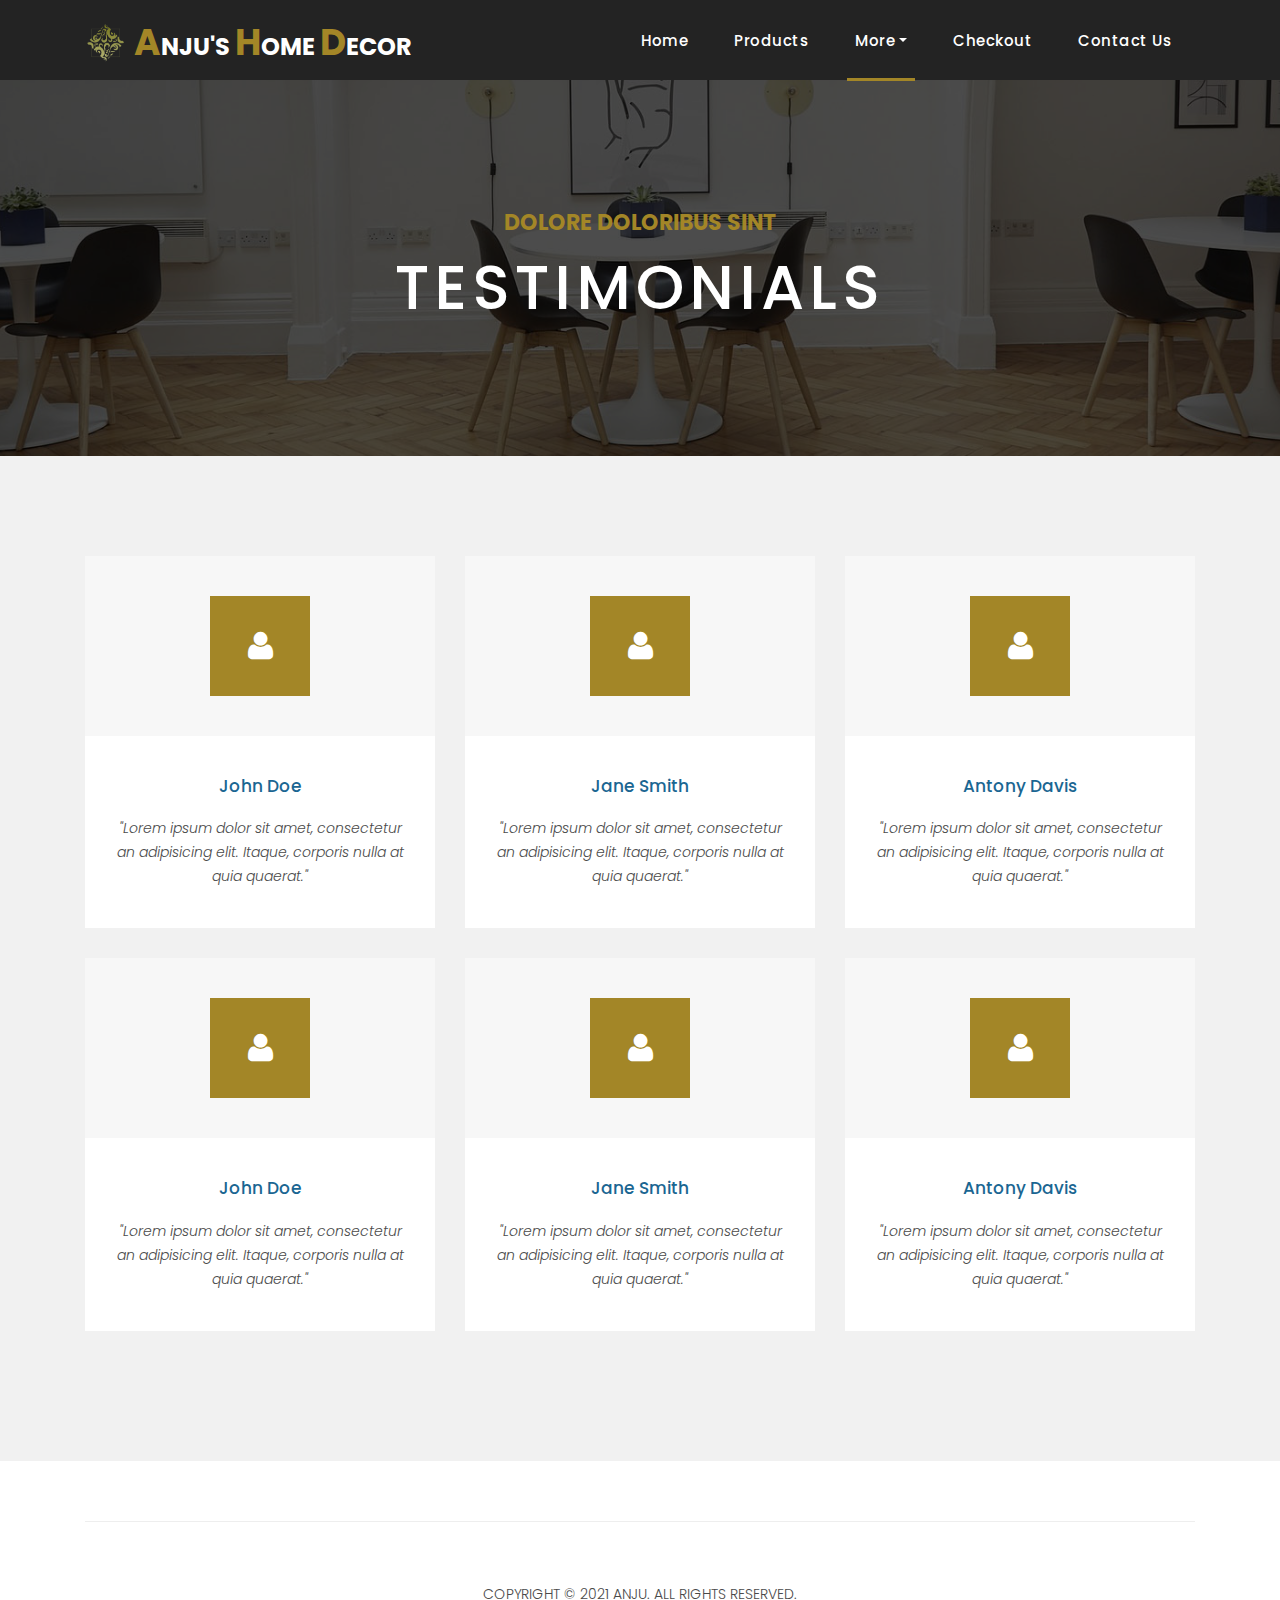
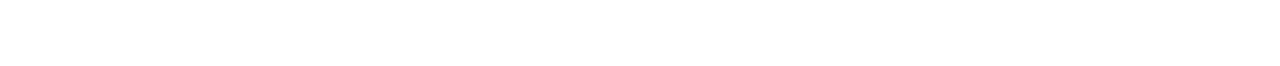
<file: testimonials.html>
<!DOCTYPE html>
<html lang="en">

  <head>

    <meta charset="utf-8">
    <meta name="viewport" content="width=device-width, initial-scale=1, shrink-to-fit=no">
    <meta name="description" content="">
    <meta name="author" content="">
    <link rel="icon" href="./assets/images/logo.png">
    <link href="https://fonts.googleapis.com/css?family=Poppins:100,200,300,400,500,600,700,800,900&display=swap" rel="stylesheet">

    <title>AHD</title>

    <!-- Bootstrap core CSS -->
    <link href="vendor/bootstrap/css/bootstrap.min.css" rel="stylesheet">

    <!-- Additional CSS Files -->
    <link rel="stylesheet" href="assets/css/fontawesome.css">
    <link rel="stylesheet" href="assets/css/style.css">
    <link rel="stylesheet" href="assets/css/owl.css">

  </head>

  <body>

    <!-- ***** Preloader Start ***** -->
    <div id="preloader">
        <div class="jumper">
            <div></div>
            <div></div>
            <div></div>
        </div>
    </div>  
    <!-- ***** Preloader End ***** -->

    <!-- Header -->
    <header class="">
      <nav class="navbar navbar-expand-lg">
        <div class="container">
          <a class="navbar-brand" href="index.html">
            <h2 class="big-logo"><img src="./assets/images/logo.png" class="img-nav"><em> A</em>nju's <em>H</em>ome <em>D</em>ecor</h2>
            <h2 class="short-logo"><img src="./assets/images/logo.png" class="img-nav"><em> AHD</em></h2></a>
          <button class="navbar-toggler" type="button" data-toggle="collapse" data-target="#navbarResponsive" aria-controls="navbarResponsive" aria-expanded="false" aria-label="Toggle navigation">
            <span class="navbar-toggler-icon"></span>
          </button>
          <div class="collapse navbar-collapse" id="navbarResponsive">
            <ul class="navbar-nav ml-auto">
                <li class="nav-item">
                    <a class="nav-link" href="index.html">Home
                      <span class="sr-only">(current)</span>
                    </a>
                </li> 

                <li class="nav-item"><a class="nav-link" href="products.html">Products</a></li>

                <li class="nav-item dropdown active">
                    <a class="nav-link dropdown-toggle" data-toggle="dropdown" href="#" role="button" aria-haspopup="true" aria-expanded="false">More</a>
                    
                    <div class="dropdown-menu">
                      <a class="dropdown-item" href="about-us.html">About Us</a>
                      <a class="dropdown-item" href="blog.html">Blog</a>
                      <a class="dropdown-item active" href="testimonials.html">Testimonials</a>
                      <a class="dropdown-item" href="terms.html">Terms</a>
                    </div>
                </li>
                
                <li class="nav-item"><a class="nav-link" href="checkout.html">Checkout</a></li>

                <li class="nav-item"><a class="nav-link" href="contact.html">Contact Us</a></li>
            </ul>
          </div>
        </div>
      </nav>
    </header>

    <!-- Page Content -->
    <div class="page-heading about-heading header-text" style="background-image: url(assets/images/heading-3-1920x500.jpg);">
      <div class="container">
        <div class="row">
          <div class="col-md-12">
            <div class="text-content">
              <h4>Dolore doloribus sint</h4>
              <h2>Testimonials</h2>
            </div>
          </div>
        </div>
      </div>
    </div>
    
    <div class="services section-background">
      <div class="container">
        <div class="row">
          <div class="col-md-4">
            <div class="service-item">
              <div class="icon">
                <i class="fa fa-user"></i>
              </div>
              <div class="down-content">
                <h4>John Doe</h4>
                <p class="n-m"><em>"Lorem ipsum dolor sit amet, consectetur an adipisicing elit. Itaque, corporis nulla at quia quaerat."</em></p>
              </div>
            </div>
          </div>
          <div class="col-md-4">
            <div class="service-item">
              <div class="icon">
                <i class="fa fa-user"></i>
              </div>
              <div class="down-content">
                <h4>Jane Smith</h4>
                <p class="n-m"><em>"Lorem ipsum dolor sit amet, consectetur an adipisicing elit. Itaque, corporis nulla at quia quaerat."</em></p>
              </div>
            </div>
          </div>
          <div class="col-md-4">
            <div class="service-item">
              <div class="icon">
                <i class="fa fa-user"></i>
              </div>
              <div class="down-content">
                <h4>Antony Davis</h4>
                <p class="n-m"><em>"Lorem ipsum dolor sit amet, consectetur an adipisicing elit. Itaque, corporis nulla at quia quaerat."</em></p>
              </div>
            </div>
          </div>
        </div>

        <div class="row">
          <div class="col-md-4">
            <div class="service-item">
              <div class="icon">
                <i class="fa fa-user"></i>
              </div>
              <div class="down-content">
                <h4>John Doe</h4>
                <p class="n-m"><em>"Lorem ipsum dolor sit amet, consectetur an adipisicing elit. Itaque, corporis nulla at quia quaerat."</em></p>
              </div>
            </div>
          </div>
          <div class="col-md-4">
            <div class="service-item">
              <div class="icon">
                <i class="fa fa-user"></i>
              </div>
              <div class="down-content">
                <h4>Jane Smith</h4>
                <p class="n-m"><em>"Lorem ipsum dolor sit amet, consectetur an adipisicing elit. Itaque, corporis nulla at quia quaerat."</em></p>
              </div>
            </div>
          </div>
          <div class="col-md-4">
            <div class="service-item">
              <div class="icon">
                <i class="fa fa-user"></i>
              </div>
              <div class="down-content">
                <h4>Antony Davis</h4>
                <p class="n-m"><em>"Lorem ipsum dolor sit amet, consectetur an adipisicing elit. Itaque, corporis nulla at quia quaerat."</em></p>
              </div>
            </div>
          </div>
        </div>
      </div>
    </div>
    
    <footer>
      <div class="container">
        <div class="row">
          <div class="col-md-12">
            <div class="inner-content">
              <p>Copyright © 2021 Anju. All rights reserved.</p>
            </div>
          </div>
        </div>
      </div>
    </footer>


    <!-- Bootstrap core JavaScript -->
    <script src="vendor/jquery/jquery.min.js"></script>
    <script src="vendor/bootstrap/js/bootstrap.bundle.min.js"></script>


    <!-- Additional Scripts -->
    <script src="assets/js/custom.js"></script>
    <script src="assets/js/owl.js"></script>
  </body>

</html>
</file>
<file: assets/css/style.css>
body {
  font-family: 'Poppins', sans-serif;
  overflow-x: hidden;
  text-rendering: optimizeLegibility;
  -webkit-font-smoothing: antialiased;
  -moz-osx-font-smoothing: grayscale;
}

.short-logo{
	display: none;
}

p {
	margin-bottom: 0px;
	font-size: 14px;
	font-weight: 300;
	color: #4a4a4a;
	line-height: 24px;
}
a {
	text-decoration: none!important;
}
ul {
	padding: 0;
	margin: 0;
	list-style: none;
}

h1,h2,h3,h4,h5,h6 {
	margin: 0px;
}

ul.social-icons li {
	display: inline-block;
	margin-right: 3px;
}

ul.social-icons li:last-child {
	margin-right: 0px;
}

ul.social-icons li a {
	width: 50px;
	height: 50px;
	display: inline-block;
	line-height: 50px;
	background-color: #eee;
	color: #121212;
	font-size: 18px;
	text-align: center;
	transition: all .3s;
}

ul.social-icons li a:hover {
	background-color: #a38627;
	color: #fff;
}

a.filled-button {
	background-color: #a38627;
	color: #fff;
	font-size: 14px;
	text-transform: capitalize;
	font-weight: 300;
	padding: 10px 20px;
	border-radius: 5px;
	display: inline-block;
	transition: all 0.3s;
}

a.filled-button:hover {
	background-color: #121212;
	color: #fff;
}

.section-heading {
	text-align: left;
	margin-bottom: 60px;
	border-bottom: 1px solid #eee;
}

.section-heading h2 {
	font-size: 28px;
	font-weight: 400;
	color: #1e1e1e;
	margin-bottom: 15px;
}

.page-heading {
	padding: 210px 0px 130px 0px;
	text-align: center;
	background-position: center center;
	background-repeat: no-repeat;
	background-size: cover;
}

.page-heading .text-content h4 {
	color: #a38627;
	font-size: 22px;
	text-transform: uppercase;
	font-weight: 700;
	margin-bottom: 15px;
}

.page-heading .text-content h2 {
	color: #fff;
	font-size: 62px;
	text-transform: uppercase;
	letter-spacing: 5px;
}

#preloader {
  overflow: hidden;
  background: #a38627;
  left: 0;
  right: 0;
  top: 0;
  bottom: 0;
  position: fixed;
  z-index: 9999999;
  color: #fff;
}

#preloader .jumper {
  left: 0;
  top: 0;
  right: 0;
  bottom: 0;
  display: block;
  position: absolute;
  margin: auto;
  width: 50px;
  height: 50px;
}

#preloader .jumper > div {
  background-color: #fff;
  width: 10px;
  height: 10px;
  border-radius: 100%;
  -webkit-animation-fill-mode: both;
  animation-fill-mode: both;
  position: absolute;
  opacity: 0;
  width: 50px;
  height: 50px;
  -webkit-animation: jumper 1s 0s linear infinite;
  animation: jumper 1s 0s linear infinite;
}

#preloader .jumper > div:nth-child(2) {
  -webkit-animation-delay: 0.33333s;
  animation-delay: 0.33333s;
}

#preloader .jumper > div:nth-child(3) {
  -webkit-animation-delay: 0.66666s;
  animation-delay: 0.66666s;
}

@-webkit-keyframes jumper {
  0% {
    opacity: 0;
    -webkit-transform: scale(0);
    transform: scale(0);
  }
  5% {
    opacity: 1;
  }
  100% {
    -webkit-transform: scale(1);
    transform: scale(1);
    opacity: 0;
  }
}

@keyframes jumper {
  0% {
    opacity: 0;
    -webkit-transform: scale(0);
    transform: scale(0);
  }
  5% {
    opacity: 1;
  }
  100% {
    opacity: 0;
  }
}


/* Header Style */
header {
	position: absolute;
	z-index: 99999;
	width: 100%;
	height: 80px;
	background-color: #232323;
	-webkit-transition: all 0.3s ease-in-out 0s;
    -moz-transition: all 0.3s ease-in-out 0s;
    -o-transition: all 0.3s ease-in-out 0s;
    transition: all 0.3s ease-in-out 0s;
}
header .navbar {
	padding: 17px 0px;
}
.background-header .navbar {
	padding: 17px 0px;
}
.background-header {
	top: 0;
	position: fixed;
	background-color: #fff!important;
	box-shadow: 0px 1px 10px rgba(0,0,0,0.1);
}
.background-header .navbar-brand h2 {
	color: #121212!important;
}
.background-header .navbar-nav a.nav-link {
	color: #1e1e1e!important;
}
.background-header .navbar-nav .nav-link:hover,
.background-header .navbar-nav .active>.nav-link,
.background-header .navbar-nav .nav-link.active,
.background-header .navbar-nav .nav-link.show,
.background-header .navbar-nav .show>.nav-link {
	color: #a38627!important;
}
.navbar .navbar-brand {
	float: 	left;
	margin-top: -12px;
	outline: none;
}
.navbar .navbar-brand h2 {
	color: #fff;
	text-transform: uppercase;
	font-size: 24px;
	font-weight: 700;
	-webkit-transition: all .3s ease 0s;
    -moz-transition: all .3s ease 0s;
    -o-transition: all .3s ease 0s;
    transition: all .3s ease 0s;
}
.navbar .navbar-brand h2 em {
	font-style: normal;
	font-size: 1.5em;
	color: #a38627;
}

.img-nav{
	height: 1.7em;
	width: 1.7em;
	margin-top: -11px;
}

#navbarResponsive {
	z-index: 999;
}
.navbar-collapse {
	text-align: center;
}
.navbar .navbar-nav .nav-item {
	margin: 0px 15px;
}
.navbar .navbar-nav a.nav-link {
	text-transform: capitalize;
	font-size: 15px;
	font-weight: 500;
	letter-spacing: 0.5px;
	color: #fff;
	transition: all 0.5s;
	margin-top: 5px;
}
.navbar .navbar-nav .nav-link:hover,
.navbar .navbar-nav .active>.nav-link,
.navbar .navbar-nav .nav-link.active,
.navbar .navbar-nav .nav-link.show,
.navbar .navbar-nav .show>.nav-link {
	color: #fff;
	padding-bottom: 25px;
	border-bottom: 3px solid #a38627;
}
.navbar .navbar-toggler-icon {
	background-image: none;
}
.navbar .navbar-toggler {
	border-color: #fff;
	background-color: #fff;	
	height: 36px;
	outline: none;
	border-radius: 0px;
	position: absolute;
	right: 30px;
	top: 20px;
}
.navbar .navbar-toggler-icon:after {
	content: '\f0c9';
	color: #a38627;
	font-size: 18px;
	line-height: 26px;
	font-family: 'FontAwesome';
}



/* Banner Style */
.banner {
	position: relative;
	text-align: center;
	padding-top: 80px;
}

.banner-item-01 {
	padding: 300px 0px;
	background-image: url(../images/slider-image-1-1920x600.jpg);
	background-size: cover;
	background-repeat: no-repeat;
	background-position: center center;
}

.banner-item-02 {
	padding: 300px 0px;
	background-image: url(../images/slider-image-2-1920x600.jpg);
	background-size: cover;
	background-repeat: no-repeat;
	background-position: center center;
}

.banner-item-03 {
	padding: 300px 0px;
	background-image: url(../images/slider-image-3-1920x600.jpg);
	background-size: cover;
	background-repeat: no-repeat;
	background-position: center center;
}

.banner .banner-item {
	max-height: 600px;
}

.banner .text-content {
	position: absolute;
	top: 50%;
	transform: translateY(-50%);
	text-align: center;
	width: 100%;
}

.banner .text-content h4 {
	color: #a38627;
	font-size: 22px;
	text-transform: uppercase;
	font-weight: 700;
	margin-bottom: 15px;
}

.banner .text-content h2 {
	color: #fff;
	font-size: 62px;
	text-transform: uppercase;
	letter-spacing: 5px;
}

.owl-banner .owl-dots .owl-dot {
  border-radius: 3px;
}
.owl-banner .owl-dots {
    display: -webkit-box;
    display: -webkit-flex;
    display: -ms-flexbox;
    display: flex;
    -ms-flex-pack: center;
    -webkit-justify-content: center;
    justify-content: center;
    position: absolute;
    left: 50%;
    transform: translateX(-50%);
    bottom: 30px;
}
.owl-banner .owl-dots .owl-dot {
    width: 10px;
    height: 10px;
    border-radius: 50%;
    margin: 0 10px;
    background-color: #fff;
    opacity: 0.5;
}
.owl-banner .owl-dots .owl-dot:focus {
    outline: none
}
.owl-banner .owl-dots .owl-dot.active {
    background-color: #fff;
    opacity: 1;
}



/* Latest Produtcs */

.latest-products {
	margin-top: 100px;
}

.section-heading a {
	float: right;
	margin-top: -35px;
	text-transform: uppercase;
	font-size: 13px;
	font-weight: 700;
	color: #a38627;
}

.product-item {
	border: 1px solid #eee;
	margin-bottom: 30px;
}

.product-item .down-content {
	padding: 30px;
	position: relative;
}

.product-item img {
	width: 100%;
	overflow: hidden;
}

.product-item .down-content h4 {
	font-size: 17px;
	color: #1a6692;
	margin-bottom: 20px;
}

.product-item .down-content h6 {
	font-size: 18px;
	margin-bottom: 15px;
	color: #121212;
}

.product-item .down-content h6 small{
	color: #999;
}

.product-item .down-content p {
	margin-bottom: 20px;
}

.product-item .down-content ul li {
	display: inline-block;
}

.product-item .down-content ul li i {
	color: #a38627;
	font-size: 14px;
}

.product-item .down-content span {
	position: absolute;
	right: 30px;
	bottom: 30px;
	font-size: 13px;
	color: #a38627;
	font-weight: 500;
}

.product-item .down-content span a {
	color: #a38627;
	display: inline-block;
	margin-bottom: 3px;
}

.modal-dialog { 
	margin-top: 10%; 
}

/* Best Features */

.about-features {
	margin-top: 100px!important;
}

.about-features p {
	border-bottom: 1px solid #eee;
	padding-bottom: 20px;
}

.about-features .container .row {
	padding-bottom: 0px!important;
	border-bottom: none!important;
}

.best-features {
	margin-top: 50px;
}

.best-features .container .row {
	border-bottom: 1px solid #eee;
	padding-bottom: 60px;
}

.best-features img {
	width: 100%;
	overflow: hidden;
}

.best-features h4 {
	font-size: 17px;
	color: #1a6692;
	margin-bottom: 20px;
}

.best-features ul.featured-list li {
	display: block;
	margin-bottom: 10px;
}

.best-features p {
	margin-bottom: 25px;
}

.best-features ul.featured-list li a {
	font-size: 14px;
	color: #4a4a4a;
	font-weight: 300;
	transition: all .3s;
	position: relative;
	padding-left: 13px;
}

.best-features ul.featured-list li a:before {
	content: '';
	width: 5px;
	height: 5px;
	display: inline-block;
	background-color: #4a4a4a;
	position: absolute;
	left: 0;
	transition: all .3s;
	top: 8px;
}

.best-features ul.featured-list li a:hover {
	color: #a38627;
}

.best-features ul.featured-list li a:hover::before {
	background-color: #a38627;
}

.best-features .filled-button {
	margin-top: 20px;
}





/* Call To Action */

.call-to-action .inner-content {
	margin-top: 60px;
	padding: 30px;
	background-color: #f7f7f7;
	border-radius: 5px;
}

.call-to-action .inner-content h4 {
	font-size: 17px;
	color: #1a6692;
	margin-bottom: 15px;
}

.call-to-action .inner-content em {
	font-style: normal;
	font-weight: 700;
}

.call-to-action .inner-content .col-md-4 {
	text-align: right;
}

.call-to-action .inner-content .filled-button {
	margin-top: 12px;
}




/* Footer */

footer {
	text-align: center;
}

footer .inner-content {
	border-top: 1px solid #eee;
	margin-top: 60px;
	padding: 60px 0px;
}

footer .inner-content p {
	text-transform: uppercase;
}

footer .inner-content p a {
	color: #a38627;
	margin-left: 3px;
}




/* Product Page */

.products {
	margin-top: 100px;
}

.products .filters {
	text-align: center;
	border-bottom: 1px solid #eee;
	padding-bottom: 10px;
	margin-bottom: 60px;
}

.products .filters li {
	text-transform: uppercase;
	font-size: 13px;
	font-weight: 700;
	color: #121212;
	display: inline-block;
	margin: 0px 10px;
	transition: all .3s;
	cursor: pointer;
}

.products .filters ul li.active,
.products .filters ul li:hover {
  color: #a38627;
}

.dropdown-menu { 
	border-radius: 0;
}

.dropdown-item { 
	padding: .5rem 1.5rem; 
}

.page-heading {
	position:relative;
}
.page-heading:before {
	content:'';
	position:absolute;
	top:0;
	left:0;
	bottom:0;
	right:0;
	background-color:rgba(0,0,0,.7);
}
.page-heading .container {
	position:relative;
	z-index: 2;
}
.products ul.pages {
	margin-top: 30px;
	text-align: center;
}

.products ul.pages li {
	display: inline-block;
	margin: 0px 2px;
}

.products ul.pages li a {
	width: 44px;
	height: 44px;
	display: inline-block;
	line-height: 42px;
	border: 1px solid #eee;
	font-size: 15px;
	font-weight: 700;
	color: #121212;
	transition: all .3s;
}

.products ul.pages li a:hover,
.products ul.pages li.active a {
	background-color: #a38627;
	border-color: #a38627;
	color: #fff;
}



/* Team Members */

.team-members {
	margin-top: 100px;
}

.team-member {
	border: 1px solid #eee;
	margin-bottom: 30px;
}

.team-member img {
	width: 100%;
	overflow: hidden;
}

.team-member .down-content {
	padding: 30px;
	text-align: center;
}

.team-member .thumb-container {
	position: relative;
}

.team-member .thumb-container .hover-effect {
	position: absolute;
	background-color: rgba(243,63,63,0.9);
	top: 0;
	left: 0;
	width: 100%;
	height: 100%;
	opacity: 0;
	visibility: hidden;
	transition: all .5s;
}

.team-member .thumb-container .hover-effect .hover-content {
	position: absolute;
	display: inline-block;
	width: 100%;
	text-align: center;
	top: 50%;
	transform: translateY(-50%);
}

.team-member .thumb-container .hover-effect .hover-content ul.social-icons li a:hover {
	background-color: #fff;
	color: #a38627;
}

.team-member:hover .hover-effect {
	visibility: visible;
	opacity: 1;
}

.team-member .down-content h4 {
	font-size: 17px;
	color: #1a6692;
	margin-bottom: 8px;
}

.team-member .down-content span {
	display: block;
	font-size: 13px;
	color: #a38627;
	font-weight: 500;
	margin-bottom: 20px;
}




/* Services */

.services {
	background-position: center center;
	background-repeat: no-repeat;
	background-size: cover;
	background-attachment: fixed;
	padding: 100px 0px;
}

.services .section-heading h2 { 
	color: #fff; 
}

.service-item {
	text-align: center;
	margin-bottom: 30px;
}

.service-item .icon {
	background-color: #f7f7f7;
	padding: 40px;
}

.service-item .icon i {
	width: 100px;
	height: 100px;
	display: inline-block;
	text-align: center;
	line-height: 100px;
	background-color: #a38627;
	color: #fff;
	font-size: 32px;
}

.service-item .down-content {
	background-color: #fff;
	padding: 40px 30px;
}

.service-item .down-content h4 {
	font-size: 17px;
	color: #1a6692;
	margin-bottom: 20px;
}

.service-item .down-content h6 { 
	margin-bottom: 15px;
}

.service-item .down-content p {
	margin-bottom: 25px;
}

.services-item-image { 
	display: block; 
}

.n-m { 
	margin: 0!important; 
}

.owl-clients button.owl-dot { 
	background: #f1f1f1!important; 
	width: 10px!important; 
	height: 10px!important; 
	margin: 0 10px!important; 
	border-radius: 50%;
}

.owl-clients button.owl-dot.active { 
	background: #a38627!important; 
}

/* Clients */

.happy-clients {
	margin-top: 100px;
	margin-bottom: 40px;
}

.happy-clients .client-item img {
	max-width: 100%;
	overflow: hidden;
	transition: all .3s;
	cursor: pointer;
}

.client-item h6 { 
	line-height: 1.6;  
}

.happy-clients .client-item img:hover {
	opacity: 0.8;
}




/* Find Us */

.find-us {
	margin-top: 100px;
}

.find-us p {
	border-bottom: 1px solid #eee;
	padding-bottom: 30px;
	margin-bottom: 30px;
}

.find-us h4 {
	font-size: 17px;
	color: #1a6692;
	margin-bottom: 20px;
}

.find-us .left-content {
	margin-left: 30px;
}



/* Send Message */

.send-message {
	margin-top: 100px;
}

.contact-form select,
.contact-form .form-control {
	font-size: 14px;
	width: 100%;
	height: 44px;
	display: inline-block;
	line-height: 42px;
	border: 1px solid #eee;
	border-radius: 0px;
	margin-bottom: 30px;
}

.contact-form select:focus,
.contact-form .form-control:focus {
	box-shadow: none;
	border: 1px solid #eee;
}

.contact-form textarea {
	font-size: 14px;
	width: 100%;
	min-width: 100%;
	min-height: 120px;
	height: 120px;
	max-height: 180px;
	border: 1px solid #eee;
	border-radius: 0px;
	margin-bottom: 30px;
}

.contact-form textarea:focus {
	box-shadow: none;
	border: 1px solid #eee;
}

.contact-form button.filled-button {
	background-color: #a38627;
	color: #fff;
	font-size: 14px;
	text-transform: capitalize;
	font-weight: 300;
	padding: 10px 20px;
	border-radius: 5px;
	display: inline-block;
	transition: all 0.3s;
	border: none;
	outline: none;
	cursor: pointer;
}

.contact-form button.filled-button:hover {
	background-color: #121212;
	color: #fff;
}

.accordion {
	margin-left: 30px;
}

.accordion a {
	cursor: pointer;
	font-size: 17px;
	color: #1a6692!important;
	margin-bottom: 20px;
	transition: all .3s;
}

.accordion a:hover {
	color: #a38627!important;
}

.accordion a.active {
  color: #a38627!important;
}

.accordion li .content {
  display: none;
  margin-top: 10px;
}

.accordion li:first-child {
	border-top: 1px solid #eee;
}

.accordion li {
	border-bottom: 1px solid #eee;
	padding: 15px 0px;
}

.section-background { 
	background: #f1f1f1; 
}

.section {
	padding: 30px 0;
}

.section p {
	margin-bottom: 15px;
}

.section .section-heading {
	margin-bottom: 45px;
}


/* Responsive Style */
@media (max-width: 470px) {
	.big-logo{
		display: none;
	}

	.short-logo{
		display: inline-block;
	}
}

@media (max-width: 768px) {
	.banner .text-content {
		width: 90%;
		margin-left: 5%;
	}
	.banner .text-content h4 {
		font-size: 22px;
	}

	.banner .text-content h2 {
		font-size: 36px;
		letter-spacing: 0.5px;
	}
	.banner-item-01,
	.banner-item-02,
	.banner-item-03 {
		padding: 180px 0px;
	}
	.page-heading .text-content h4 {
		font-size: 22px;
	}

	.page-heading .text-content h2 {
		font-size: 36px;
		letter-spacing: 0.5px;
	}
	.section-heading a {
		float: none;
		margin-top: 0px;
		display: block;
		margin-bottom: 20px;
	}
	.product-item .down-content h4 {
		margin-bottom: 20px!important;
	}
	.best-features .left-content {
		margin-bottom: 30px;
	}
	.call-to-action .inner-content {
		text-align: center;
	}
	.call-to-action .inner-content .filled-button {
		text-align: center;
		width: 100%;
		margin-top: 20px;
	}
	.about-features img {
		margin-bottom: 30px;
	}
	.service-item {
		margin-bottom: 30px;
	}
	.find-us #map {
		margin-bottom: 30px;
	}
	.find-us .left-content {
		margin-left: 0px;
	}
	.send-message .accordion {
		margin-top: 30px;
		margin-left: 0px;
	}
}

@media (max-width: 992px) {
	.navbar .navbar-brand {
		position: absolute;
		left: 30px;
		top: 32px;
	}
	.navbar .navbar-brand {
		width: auto;
	}
	.navbar:after {
		display: none;
	}
	#navbarResponsive {
	    z-index: 99999;
	    position: absolute;
	    top: 80px;
	    left: 0;
	    width: 100%;
	    text-align: center;
	    background-color: #fff;
	    box-shadow: 0px 10px 10px rgba(0,0,0,0.1);
	}
	.navbar .navbar-nav .nav-item {
		border-bottom: 1px solid #eee;
	}
	.navbar .navbar-nav .nav-item:last-child {
		border-bottom: none;
	}
	.navbar .navbar-nav a.nav-link {
		padding: 15px 0px;
		color: #1e1e1e!important;
	}
	.navbar .navbar-nav .nav-link:hover,
	.navbar .navbar-nav .active>.nav-link,
	.navbar .navbar-nav .nav-link.active,
	.navbar .navbar-nav .nav-link.show,
	.navbar .navbar-nav .show>.nav-link {
		color: #a38627!important;
		border-bottom: none!important;
		padding-bottom: 15px;
	}
	.product-item .down-content h4 {
		margin-bottom: 10px;
	}
	.product-item .down-content h6 {
		margin-bottom: 20px;
	}
}
</file>
